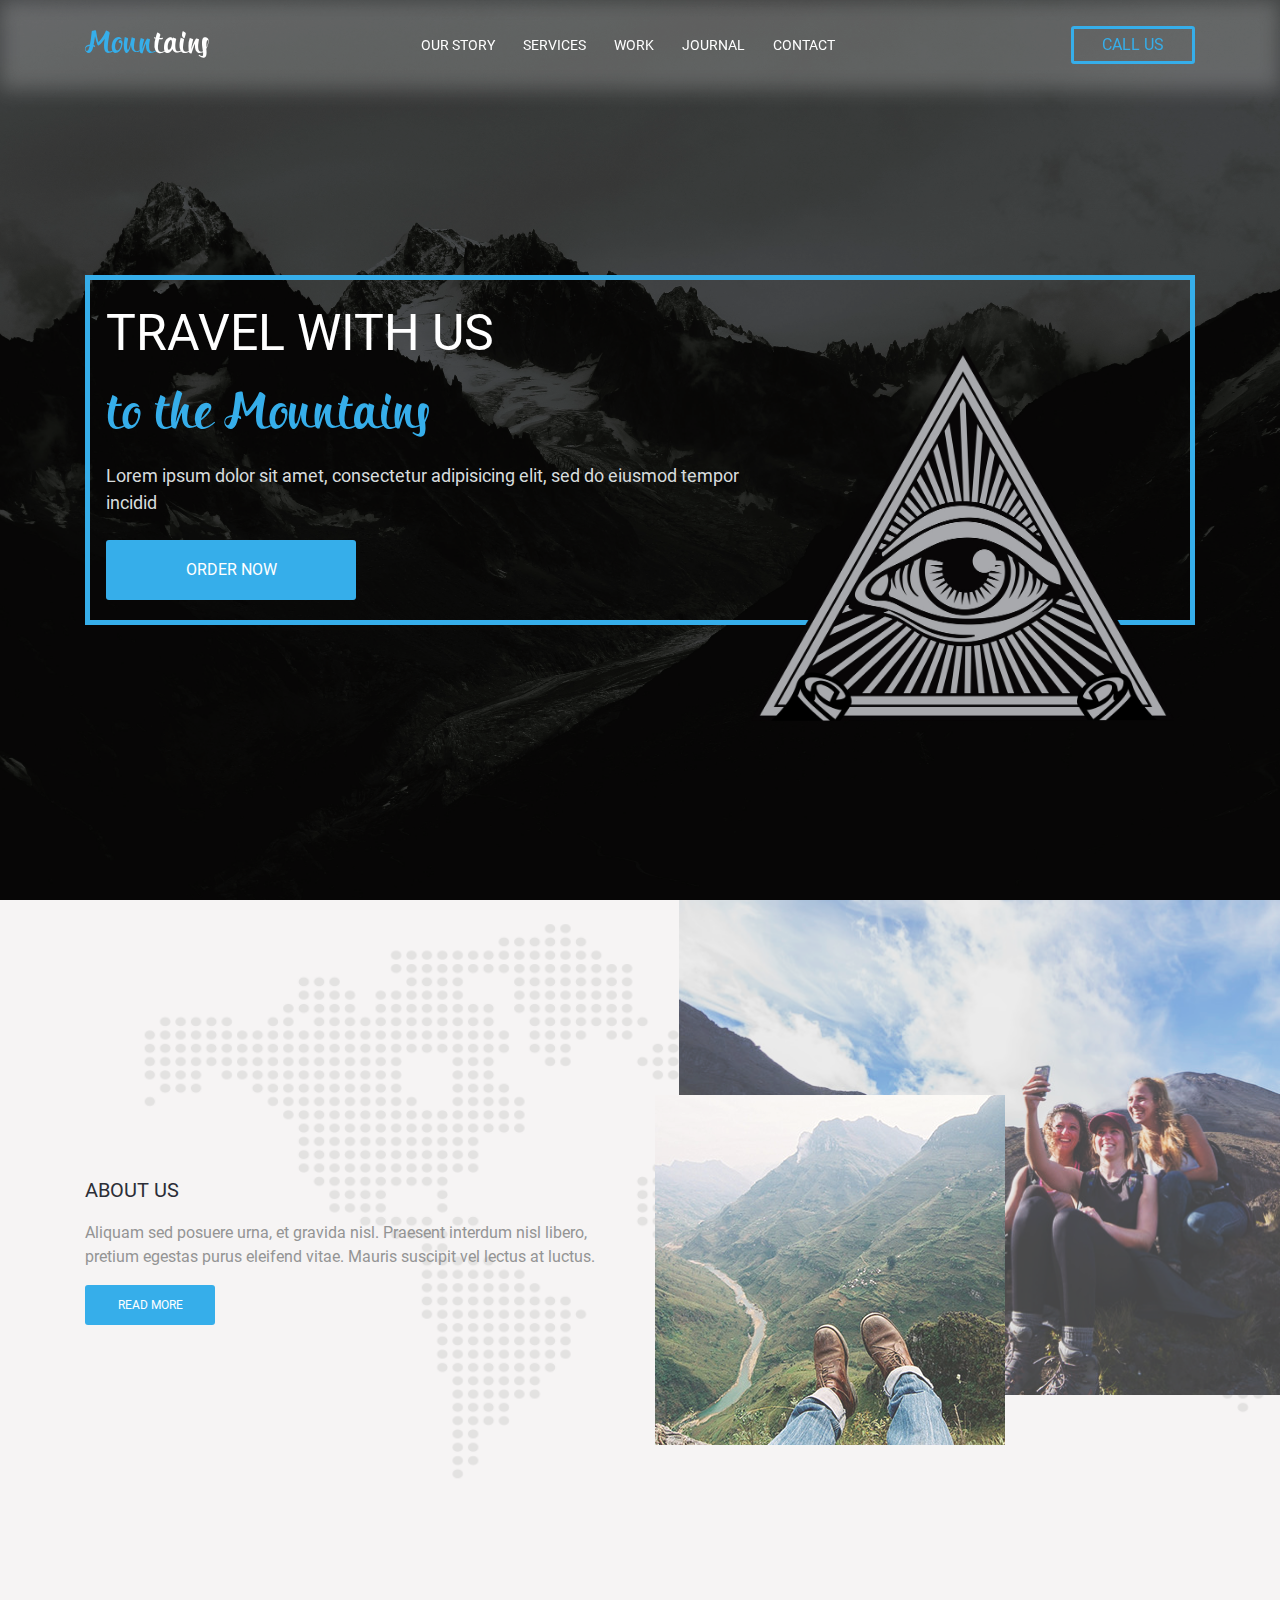
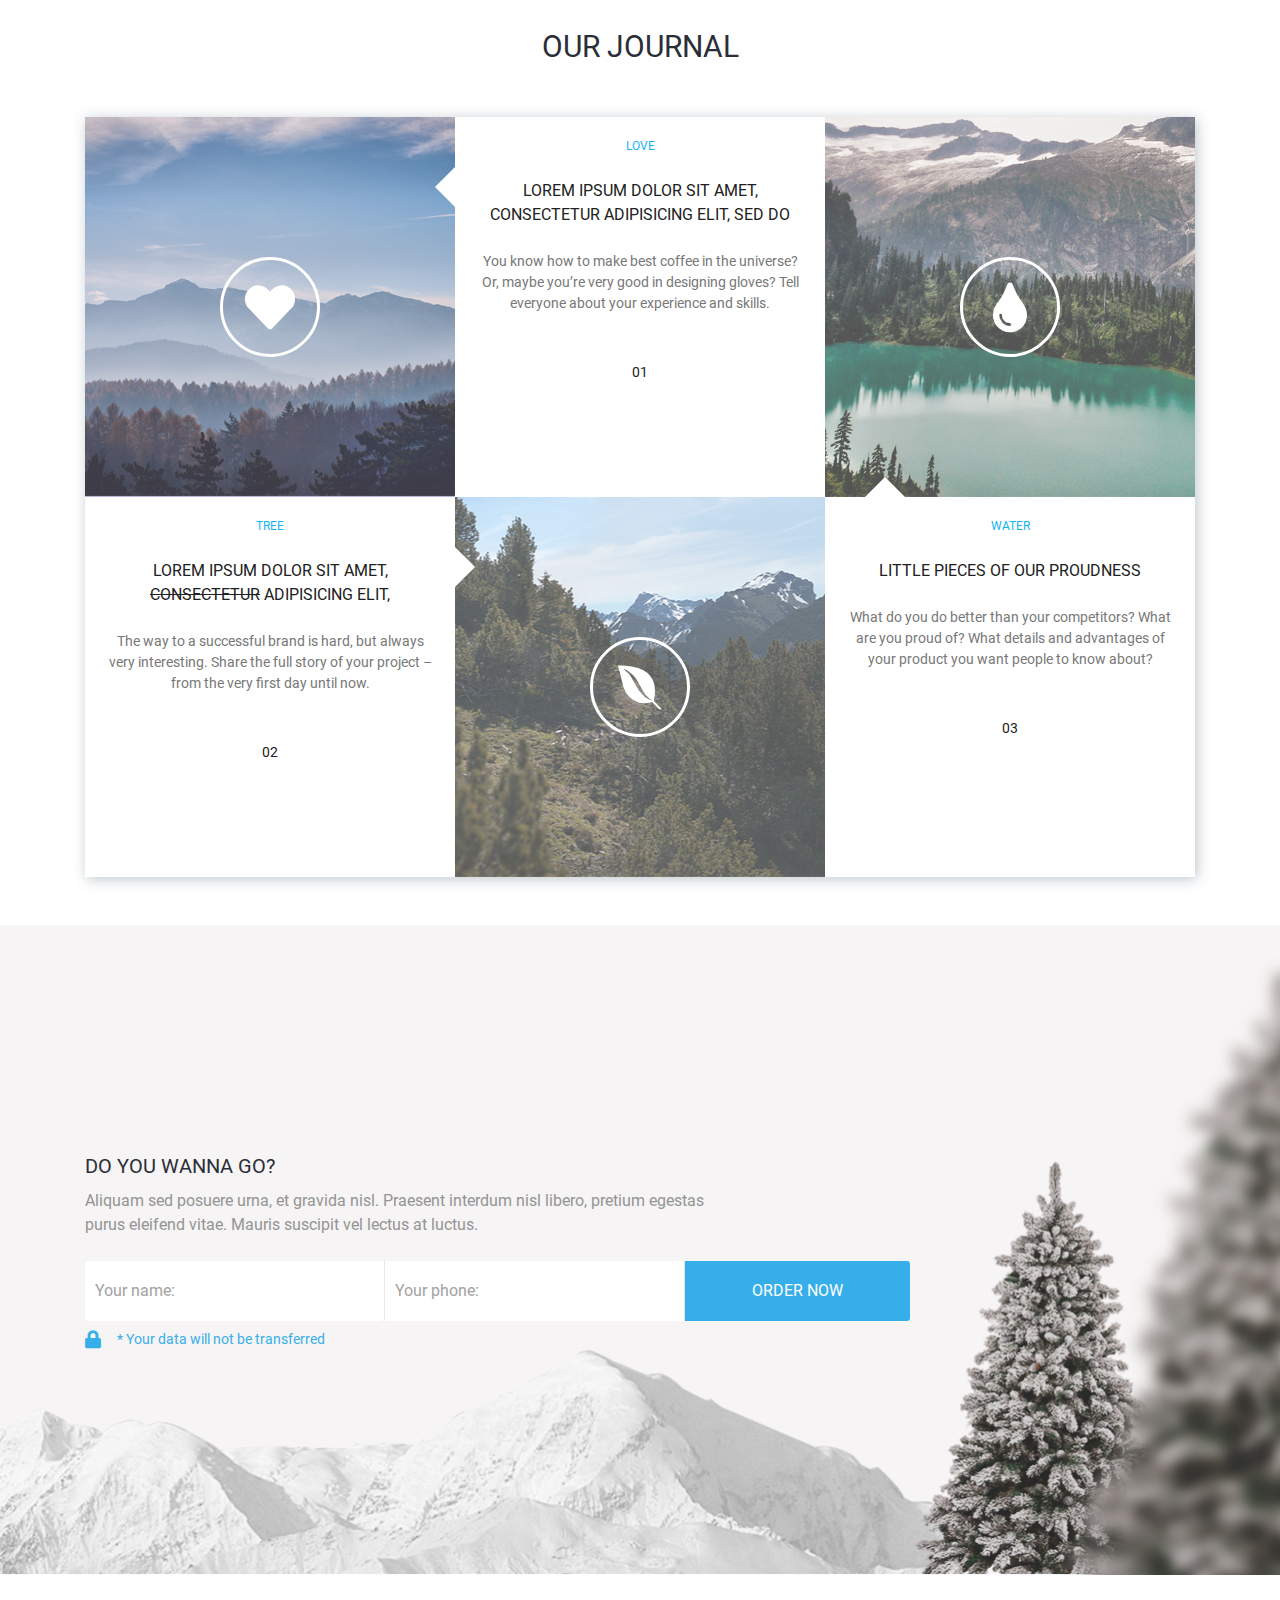
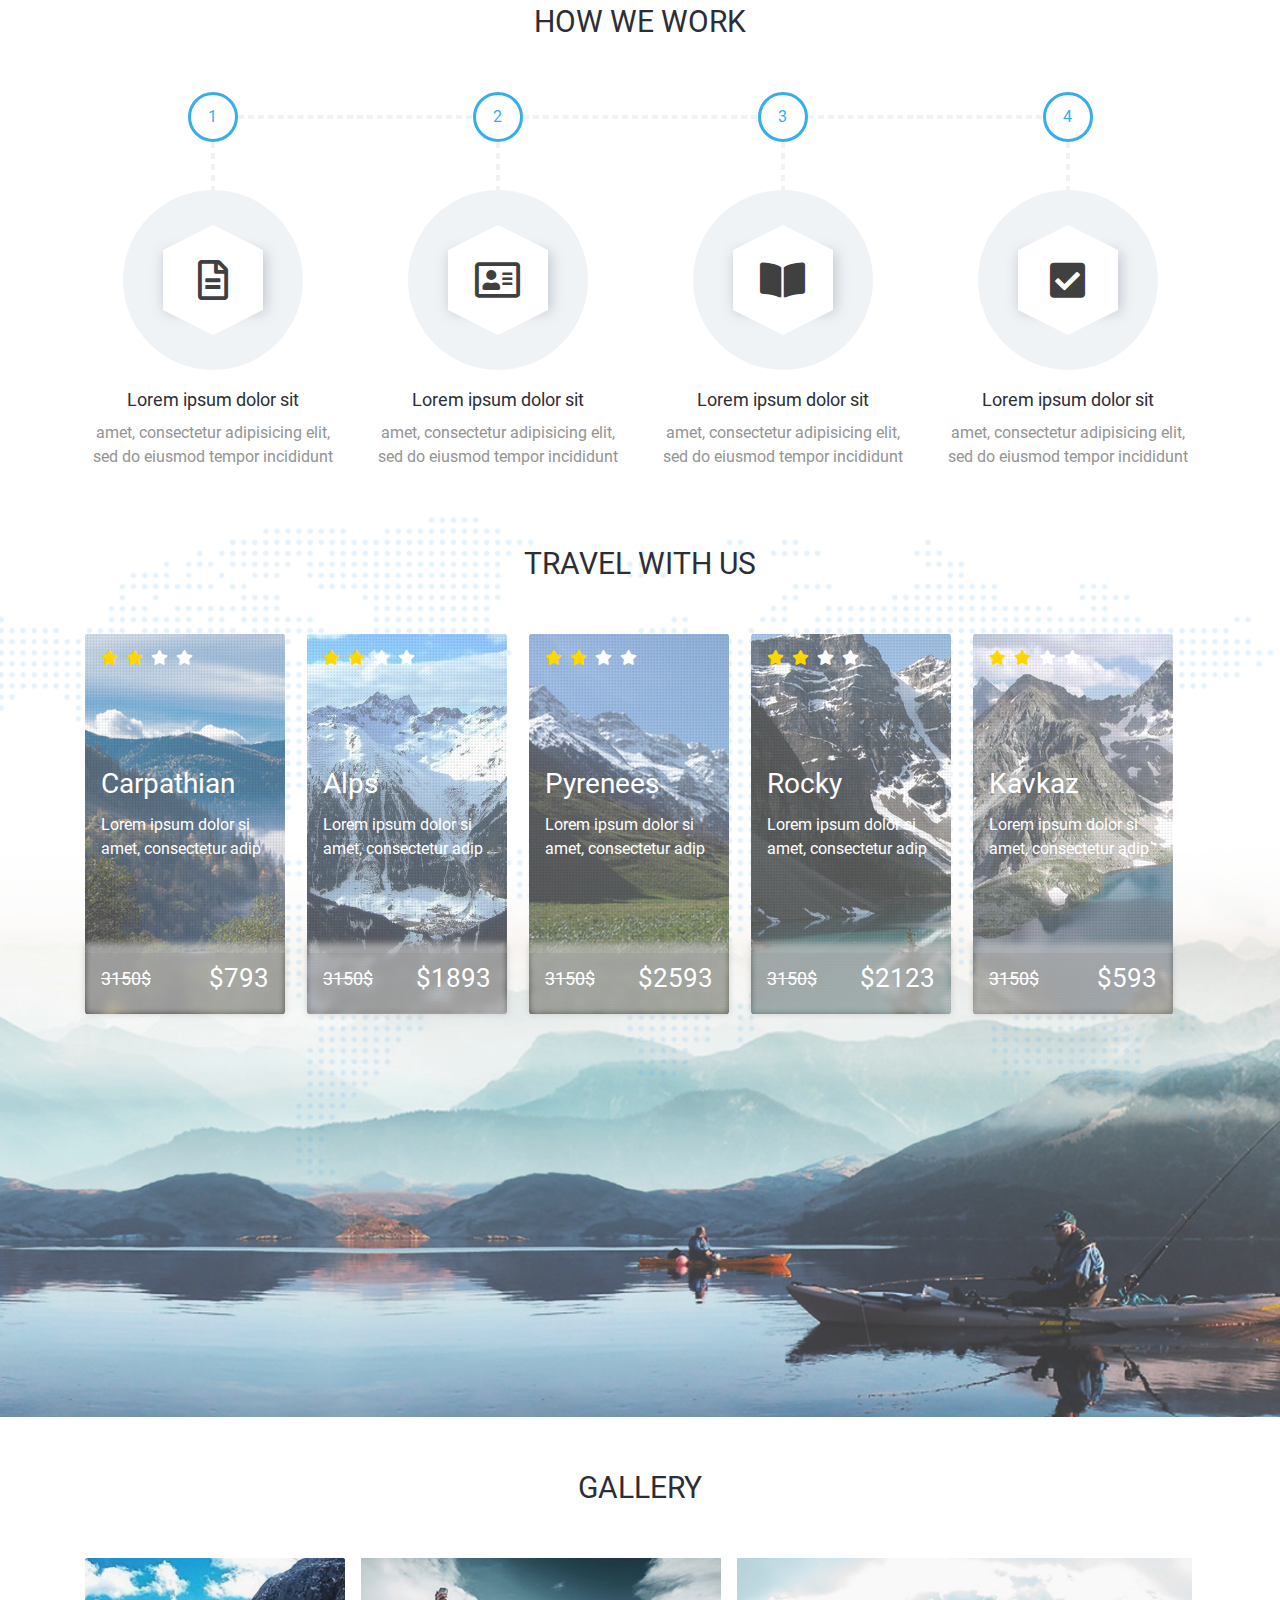
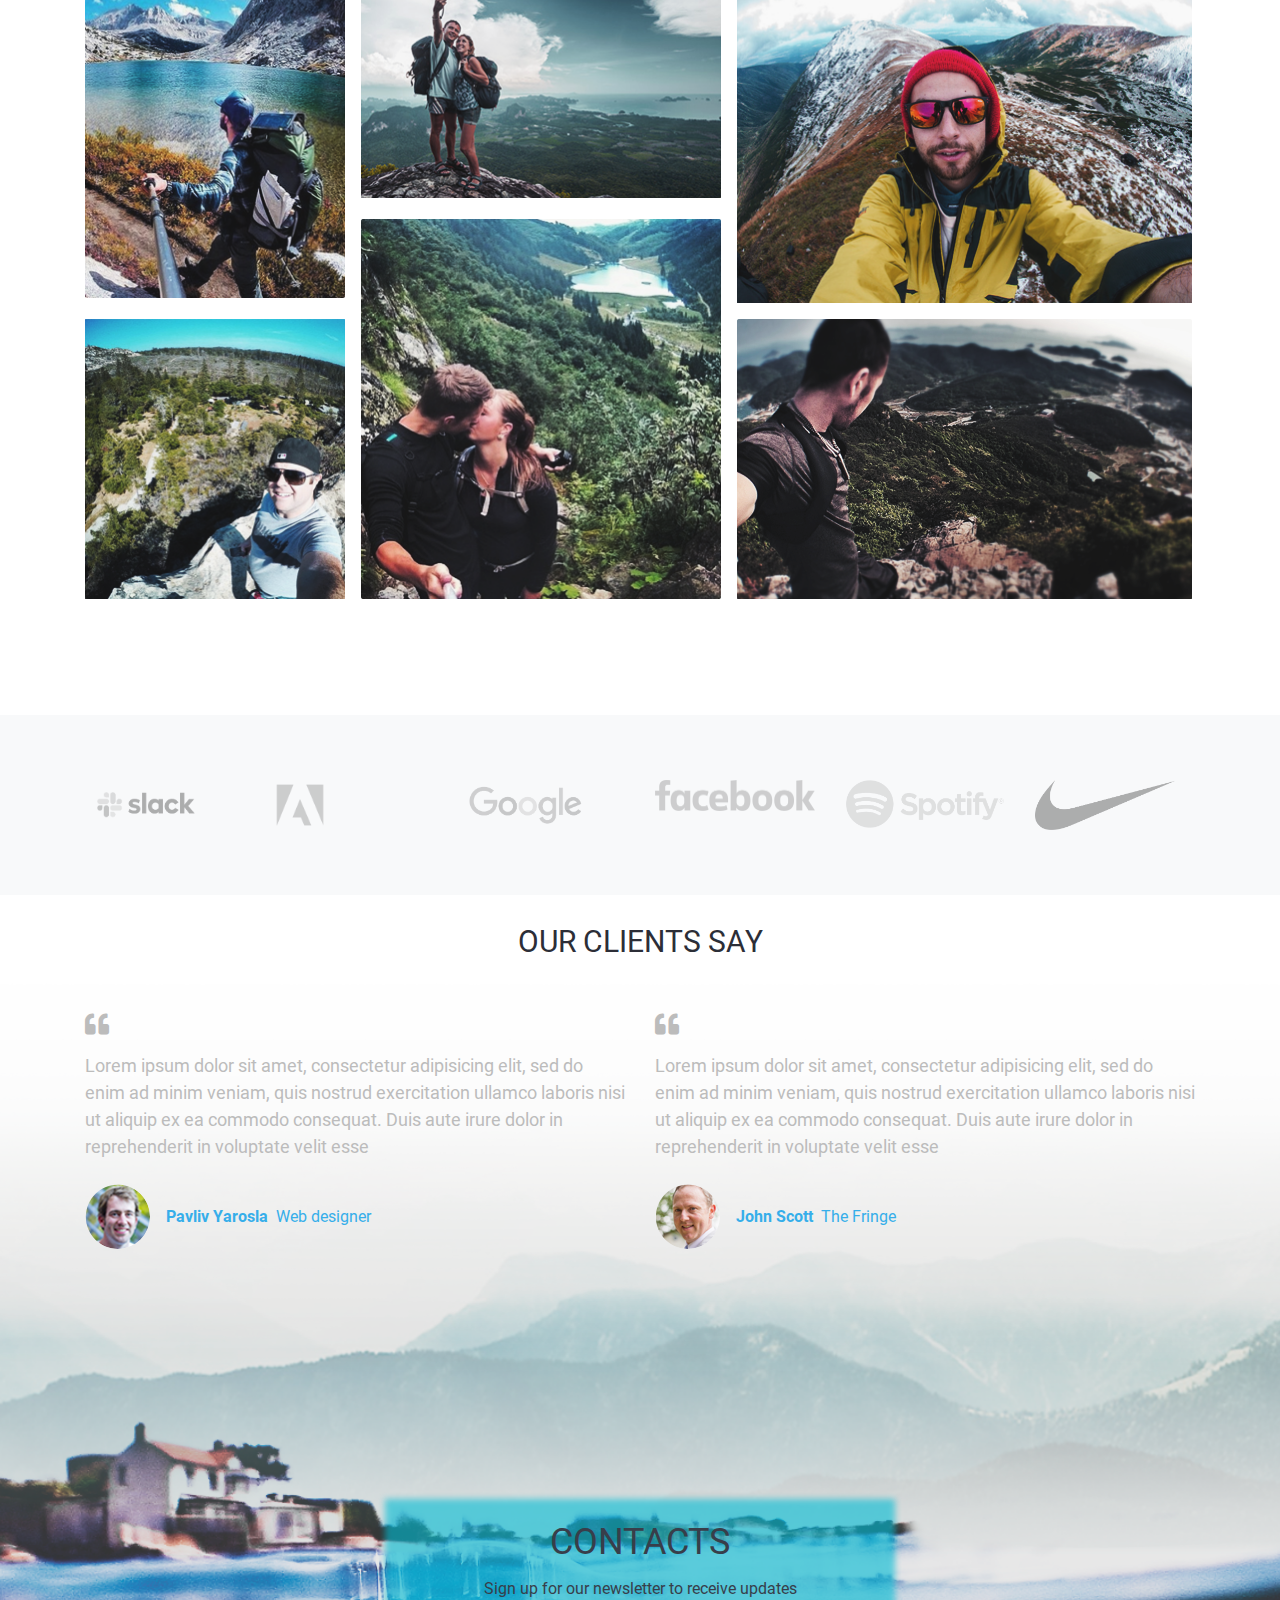
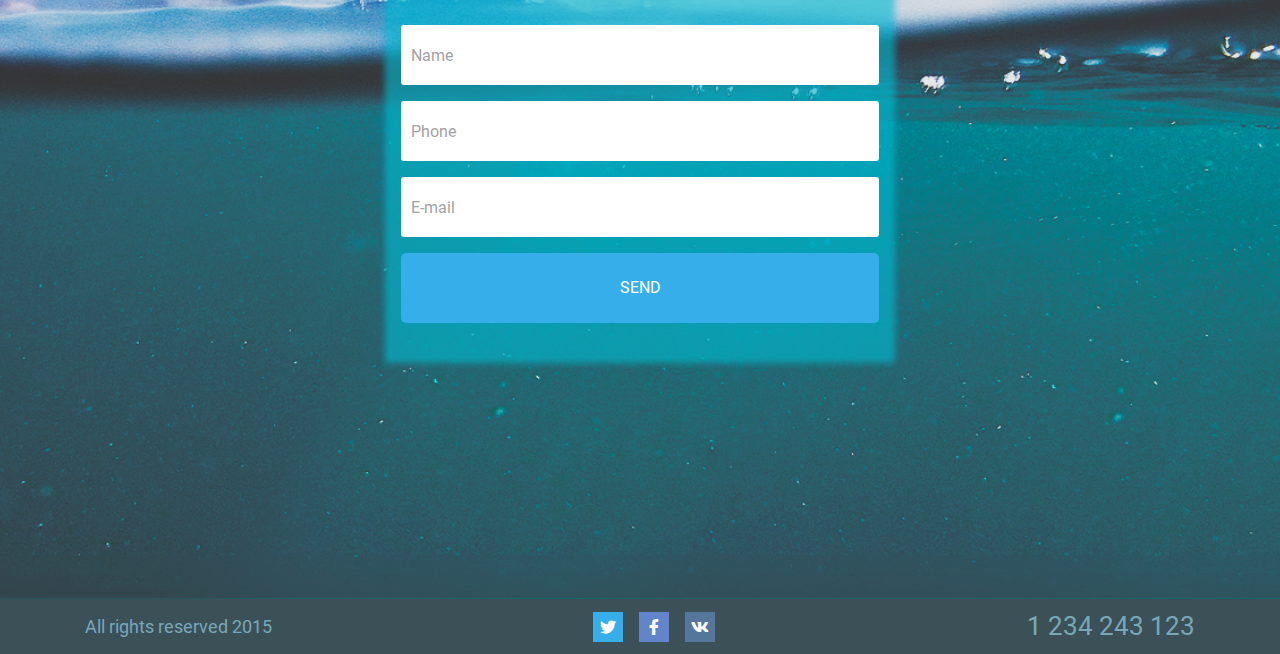
<file: app/index.html>
<!DOCTYPE html>
<html lang="en-us">
<head>
	<meta charset="utf-8">
	<!-- <base href="/"> -->

	<title>Home</title>
	<meta name="description" content="">

	<meta http-equiv="X-UA-Compatible" content="IE=edge">
	<meta name="viewport" content="width=device-width, initial-scale=1, maximum-scale=5">

	<!-- Template Basic Images Start -->
	<meta property="og:image" content="path/to/image.jpg">
	<link rel="icon" href="img/favicon/favicon.ico">
	<link rel="apple-touch-icon" sizes="180x180" href="img/favicon/apple-touch-icon-180x180.png">

	<!-- Template Basic Images End -->

	<!-- Custom Browsers Color -->
	<meta name="theme-color" content="#ffffff">

	<!-- Libs -->
	<link rel="stylesheet" href="libs/fontawesome/css/all.min.css">
	<link rel="stylesheet" href="libs/owlcarousel/owl.carousel.min.css">
	<link rel="stylesheet" href="libs/slider-pro/css/slider-pro.min.css">
	<!-- Style -->
	<link rel="stylesheet" href="css/index.min.css">
</head>
<body>
				<header class="header d-flex align-items-center">
				<div class="container">
					<div class="header-content d-flex justify-content-between align-items-center">
						<div class="header-logo-content">
							<a class="header-logo" href="#">Moun<span>tains</span></a>
						</div>
						<div class="header-menu">
							<a class="header-item mr-4" href="#our-story">our story</a>
							<a class="header-item mr-4" href="#services">services</a>
							<a class="header-item mr-4" href="#work">work</a>
							<a class="header-item mr-4" href="#journal">journal</a>
							<a class="header-item mr-4" href="#contact">contact</a>
							<!-- <a class="header-item mr-4" href="#work">work</a> -->
							<!-- <a class="header-item mr-4" href="#journal">journal</a> -->
						</div>
						<div class="header-call p-1">
							<a class="ml-4 mr-4" href="tel:1-800-777-7889">call us</a>
						</div>
						<div class="burger">
							<span></span>
							<span></span>
							<span></span>
							<span></span>
						</div>
					</div>
				</div>
			</header>


	<main class="main">
					<!-- main section -->
			<div class="home img_cover d-flex align-items-center" style="background-image: url(img/mathias.jpg);">
				<div class="container">
					<div class="home-content d-flex p-3">
						<div class="">
							<h1 class="home-title">TRAVEL WITH US</h1>
							<h2 class="home-title title">to the Mountains</h2>
							<div class="home-text mb-4">Lorem ipsum dolor sit amet, consectetur adipisicing elit, sed do eiusmod tempor incidid</div>
							<div class="home-btn d-flex align-items-center justify-content-center">
								<a class="" href="#">ORDER NOW</a>
							</div>
						</div>
						<div class="home-img">
							<img src="img/oko.png" alt="img">
						</div>
						<!-- <div class="test"></div>
						<div class="container4 zigzag"></div>
						 -->

					</div>
				</div>
			</div>
			<!-- ABOUT US -->
			<div id="our-story" class="about img_cover d-flex align-items-center mb-4" style="background-image: url(img/about.png);">
				<div class="container">
					<div class="row  align-items-center">
						<div class="col-md-6">
							<h2 class="about-title mt-4 mt-md-0 mb-3">ABOUT US</h2>
							<div class="about-text mb-3">Aliquam sed posuere urna, et gravida nisl. Praesent
								interdum nisl libero, pretium egestas purus eleifend
								vitae. Mauris suscipit vel lectus at luctus.
							</div>
							<div class="about-btn d-flex align-items-center justify-content-center mb-3 mb-md-0">
								<a href="#">read more</a>
							</div>
						</div>
						<div class="col-md-6">
							<div class="about-img ml-0 ml-md-4">
								<img src="img/about_i.png" alt="img">
							</div>
							<div class="about-img-bottom">
								<img src="img/about_t.png" alt="img">
							</div>
						</div>
					</div>
				</div>
			</div>
			<!-- our journal -->
			<div id="journal" class="journal mb-5">
				<div class="container">
					<h2 class="journal-title mb-5">our journal</h2>
					<div class="journal-content d-flex flex-wrap">
						<div class="journal-block d-flex align-items-center justify-content-center img_cover" style="background-image: url(img/journal_like.png);">
							<div class="journal-like d-flex justify-content-center align-items-center">
								<i class="journal-heart fas fa-heart"></i>
							</div>
						</div>
						<div class="journal-block journal-love">
							<div class="journal-block-title mb-4">LOVE</div>
							<h2 class="journal-block-item mb-4">Lorem ipsum dolor sit amet, consectetur adipisicing elit, sed do</h2>
							<div class="journal-block-text mb-5">You know how to make best coffee in the universe? Or, maybe you’re very good in designing gloves? Tell everyone about your experience and skills.</div>
							<div class="journal-block-number">01</div>
						</div>
						<div class="journal-block d-flex align-items-center justify-content-center img_cover" style="background-image: url(img/ozer.png);">
							<div class="journal-like d-flex justify-content-center align-items-center">
								<i class="journal-heart fas fa-tint"></i>
							</div>
						</div>
						<div class="journal-block journal-tree">
							<div class="journal-block-title mb-4">tree</div>
							<h2 class="journal-block-item mb-4">Lorem ipsum dolor sit amet, <s>consectetur</s>  adipisicing elit,</h2>
							<div class="journal-block-text mb-5">The way to a successful brand is hard, but always very interesting. Share the full story of your project – from the very first day until now.</div>
							<div class="journal-block-number">02</div>
						</div>
						<div class="journal-block d-flex align-items-center justify-content-center img_cover" style="background-image: url(img/gora.png);">
							<div class="journal-like d-flex justify-content-center align-items-center">
								<i class="journal-heart fab fa-envira"></i>
							</div>
						</div>
						<div class="journal-block journal-water">
							<div class="journal-block-title mb-4">WATER</div>
							<h2 class="journal-block-item mb-4">LITTLE PIECES OF OUR PROUDNESS</h2>
							<div class="journal-block-text mb-5">What do you do better than your competitors? What are you proud of? What details and advantages of your product you want people to know about?</div>
							<div class="journal-block-number">03</div>
						</div>
					</div>
				</div>
			</div>
			<!-- inquiry -->
			<div id="services" class="inquiry d-flex align-items-center img_cover mb-4" style="background-image: url(img/wind.png);">
				<div class="container">
					<h2 class="inquiry-title">DO YOU WANNA GO?</h2>
					<div class="inquiry-text mb-4">Aliquam sed posuere urna, et gravida nisl. Praesent
						interdum nisl libero, pretium egestas purus eleifend vitae. Mauris suscipit vel lectus at luctus.
					</div>
					<form class="inquiry-form d-flex mb-2" action="#">
						<input class="inquiry-input"
						type="text"
						name="your_name:"
						placeholder="Your name:"
						required
						/>
						<input class="inquiry-input inquiry-input-phone"
						type="text"
						name="your_phone:"
						placeholder="Your phone:"
						required
						/>
						<button class="inquiry-btn ml-auto ml-md-0 mr-auto mr-md-0 mb-2 mb-md-0" type="submit">ORDER NOW</button>
					</form>
					<div class="d-flex align-items-center justify-content-center justify-content-md-start">
						<i class="inquiry-lock mr-3 fas fa-lock"></i>
						<div class="inquiry-word">* Your data will not be transferred</div>
					</div>
				</div>
			</div>
			<!-- WORK -->
			<div id="work" class="work mb-5">
				<div class="container">
					<h2 class="work-title mb-5">HOW WE WORK</h2>
					<div class="row">
						<div class="col-md-3 col-6 mb-md-0 mb-4">
							<div class=" d-flex justify-content-center">
								<div class="work-block d-flex align-items-center justify-content-center">
									<div>1</div>
								</div>
							</div>
							<div class=" d-flex justify-content-center mt-5 mb-3">
								<div class="work-file d-flex justify-content-center align-items-center">
									<div class="work-file-content d-flex align-items-center justify-content-center">
										<i class="far fa-file-alt"></i>
									</div>
								</div>
							</div>
							<div class=" d-flex flex-column align-items-center justify-content-center">
								<h2 class="work-item">Lorem ipsum dolor sit</h2>
								<div class="work-text">amet, consectetur adipisicing elit, sed do eiusmod tempor incididunt</div>
							</div>
						</div>
						<div class="col-md-3 col-6 mb-md-0 mb-4">
							<div class=" d-flex justify-content-center">
								<div class="work-block d-flex align-items-center justify-content-center">
									<div>2</div>
								</div>
							</div>
							<div class=" d-flex justify-content-center mt-5 mb-3">
								<div class="work-file d-flex justify-content-center align-items-center">
									<div class="work-file-content d-flex align-items-center justify-content-center">
										<i class="far fa-address-card"></i>
									</div>
								</div>
							</div>
							<div class=" d-flex flex-column align-items-center justify-content-center">
								<h2 class="work-item">Lorem ipsum dolor sit</h2>
								<div class="work-text">amet, consectetur adipisicing elit, sed do eiusmod tempor incididunt</div>
							</div>
						</div>
						<div class="col-md-3 col-6 mb-md-0 mb-4">
							<div class=" d-flex justify-content-center">
								<div class="work-block d-flex align-items-center justify-content-center">
									<div>3</div>
								</div>
							</div>
							<div class=" d-flex justify-content-center mt-5 mb-3">
								<div class="work-file d-flex justify-content-center align-items-center">
									<div class="work-file-content d-flex align-items-center justify-content-center">
										<i class="fas fa-book-open"></i>
									</div>
								</div>
							</div>
							<div class=" d-flex flex-column align-items-center justify-content-center">
								<h2 class="work-item">Lorem ipsum dolor sit</h2>
								<div class="work-text">amet, consectetur adipisicing elit, sed do eiusmod tempor incididunt</div>
							</div>
						</div>
						<div class="col-md-3 col-6 mb-md-0 mb-4">
							<div class=" d-flex justify-content-center">
								<div class="work-four d-flex align-items-center justify-content-center">
									<div>4</div>
								</div>
							</div>
							<div class=" d-flex justify-content-center mt-5 mb-3">
								<div class="work-file d-flex justify-content-center align-items-center">
									<div class="work-file-content d-flex align-items-center justify-content-center">
										<i class="fas fa-check-square"></i>
									</div>
								</div>
							</div>
							<div class=" d-flex flex-column align-items-center justify-content-center">
								<h2 class="work-item">Lorem ipsum dolor sit</h2>
								<div class="work-text">amet, consectetur adipisicing elit, sed do eiusmod tempor incididunt</div>
							</div>
						</div>
					</div>
				</div>
			</div>
			<!-- TRAVEL -->
			<div class="travel img_cover mb-5" style="background-image: url(img/travxz.png);">
				<div class="container">
					<h2 class="travel-title mb-5 pt-4">TRAVEL WITH US</h2>
					<div class="travel-block-content d-flex flex-wrap flex-lg-nowrap justify-content-center">
						<div class="travel-block mr-3">
							<div class="travel-content d-flex flex-column justify-content-between img_cover" style="background-image: url(img/carpat.png);">
								<div class="p-3 d-flex">
									<i class="star star-active fas mr-2 fa-star"></i>
									<i class="star star-active fas mr-2 fa-star"></i>
									<i class="star fas mr-2 fa-star"></i>
									<i class="star fas mr-2 fa-star"></i>
								</div>
								<div class="p-3">
									<h2 class="travel-item">Carpathian</h2>
									<div class="travel-text">Lorem ipsum dolor si amet, consectetur adip</div>
								</div>
								<div class="travel-price-content p-3">
									<div class="travel-block-price d-flex justify-content-between align-items-center">
										<s class="travel-old">3150$</s>
										<div class="travel-price">$793</div>
									</div>
								</div>
							</div>
						</div>
						<div class="travel-block mr-3">
							<div class="travel-content d-flex flex-column justify-content-between img_cover" style="background-image: url(img/alpi.png);">
								<div class="p-3 d-flex">
									<i class="star star-active fas mr-2 fa-star"></i>
									<i class="star star-active fas mr-2 fa-star"></i>
									<i class="star fas mr-2 fa-star"></i>
									<i class="star fas mr-2 fa-star"></i>
								</div>
								<div class="p-3">
									<h2 class="travel-item">Alps</h2>
									<div class="travel-text">Lorem ipsum dolor si amet, consectetur adip</div>
								</div>
								<div class="travel-price-content p-3">
									<div class="travel-block-price d-flex justify-content-between align-items-center">
										<s class="travel-old">3150$</s>
										<div class="travel-price">$1893</div>
									</div>
								</div>
							</div>
						</div>
						<div class="travel-block mr-3">
							<div class="travel-content d-flex flex-column justify-content-between img_cover" style="background-image: url(img/pyrenees.png);">
								<div class="p-3 d-flex">
									<i class="star star-active fas mr-2 fa-star"></i>
									<i class="star star-active fas mr-2 fa-star"></i>
									<i class="star fas mr-2 fa-star"></i>
									<i class="star fas mr-2 fa-star"></i>
								</div>
								<div class="p-3">
									<h2 class="travel-item">Pyrenees</h2>
									<div class="travel-text">Lorem ipsum dolor si amet, consectetur adip</div>
								</div>
								<div class="travel-price-content p-3">
									<div class="travel-block-price d-flex justify-content-between align-items-center">
										<s class="travel-old">3150$</s>
										<div class="travel-price">$2593</div>
									</div>
								</div>
							</div>
						</div>
						<div class="travel-block mr-3">
							<div class="travel-content d-flex flex-column justify-content-between img_cover" style="background-image: url(img/rocky.png);">
								<div class="p-3 d-flex">
									<i class="star star-active fas mr-2 fa-star"></i>
									<i class="star star-active fas mr-2 fa-star"></i>
									<i class="star fas mr-2 fa-star"></i>
									<i class="star fas mr-2 fa-star"></i>
								</div>
								<div class="p-3">
									<h2 class="travel-item">Rocky</h2>
									<div class="travel-text">Lorem ipsum dolor si amet, consectetur adip</div>
								</div>
								<div class="travel-price-content p-3">
									<div class="travel-block-price d-flex justify-content-between align-items-center">
										<s class="travel-old">3150$</s>
										<div class="travel-price">$2123</div>
									</div>
								</div>
							</div>
						</div>
						<div class="travel-block mr-3">
							<div class="travel-content d-flex flex-column justify-content-between img_cover" style="background-image: url(img/kavkaz.png);">
								<div class="p-3 d-flex">
									<i class="star star-active fas mr-2 fa-star"></i>
									<i class="star star-active fas mr-2 fa-star"></i>
									<i class="star fas mr-2 fa-star"></i>
									<i class="star fas mr-2 fa-star"></i>
								</div>
								<div class="p-3">
									<h2 class="travel-item">Kavkaz</h2>
									<div class="travel-text">Lorem ipsum dolor si amet, consectetur adip</div>
								</div>
								<div class="travel-price-content p-3">
									<div class="travel-block-price d-flex justify-content-between align-items-center">
										<s class="travel-old">3150$</s>
										<div class="travel-price">$593</div>
									</div>
								</div>
							</div>
						</div>
					</div>
				</div>
			</div>
			<!-- Gallery -->
			<div class="gallery">
				<div class="container">
					<h2 class="gallery-title mb-5">Gallery</h2>
					<div class=" d-inline d-md-flex">
						<div class="gallery-img mr-3 mb-3">
							<img src="img/block1.png" alt="img">
						</div>
						<div class="gallery-img-center mr-3 mb-3">
							<img src="img/block2.png" alt="img">
						</div>
						<div class="gallery-img-left mb-3">
							<img src="img/block3.png" alt="img">
						</div>
					</div>
					<div class=" d-inline d-md-flex">
						<div class="gallery-img-bottom mr-3 mb-3">
							<img src="img/imb_bottom.png" alt="img">
						</div>
						<div class="gallery-img-bottom-center mr-3 mb-3">
							<img src="img/imb_bottom_centure.png" alt="img">
						</div>
						<div class="gallery-img-bottom-right mb-3">
							<img src="img/img_bottom_right.png" alt="img">
						</div>
					</div>
				</div>
			</div>
			<!-- BREANDS -->
			<div class="breand d-flex align-items-center mb-4">
				<div class="container">
					<div class="row">
						<div class="col-md-2 col-6 mb-3 mb-md-0">
							<div class="breand-img">
								<img src="img/slack.png" alt="img">
							</div>
						</div>
						<div class="col-md-2 col-6 mb-3 mb-md-0">
							<div class="breand-img">
								<img src="img/addof.png" alt="img">
							</div>
						</div>
						<div class="col-md-2 col-6 mb-3 mb-md-0">
							<div class="breand-img">
								<img src="img/google.png" alt="img">
							</div>
						</div>
						<div class="col-md-2 col-6 mb-3 mb-md-0">
							<div class="breand-img">
								<img src="img/facebook.png" alt="img">
							</div>
						</div>
						<div class="col-md-2 col-6 mb-3 mb-md-0">
							<div class="breand-img">
								<img src="img/spotify.png" alt="img">
							</div>
						</div>
						<div class="col-md-2 col-6 mb-3 mb-md-0">
							<div class="breand-img">
								<img src="img/nike.png" alt="img">
							</div>
						</div>
					</div>
				</div>
			</div>
			<!-- Clients -->
			<div class="client img_cover pb-5 pb-md-0" style="background-image: url(img/clint_bg.png);">
				<div class="container">
					<h2 class="client-title mb-5">our Clients say</h2>
					<div class="row">
						<div class="col-12 col-md-6">
							<div class="client-chat mb-3 mb-md-0">
								<i class="client-quote fas fa-quote-left mb-3"></i>
								<div class="client-text mb-4">Lorem ipsum dolor sit amet, consectetur adipisicing elit, sed do  enim ad minim veniam, quis nostrud exercitation ullamco laboris nisi ut aliquip ex ea commodo consequat. Duis aute irure dolor in reprehenderit in voluptate velit esse </div>
								<div class="d-flex align-items-center">
									<div class="client-img">
										<img src="img/tor.png" alt="img">
									</div>
									<b class="client-name ml-3">Pavliv Yarosla</b>
									<div class="client-position ml-2">Web designer</div>
								</div>
							</div>
						</div>
						<div class="col-12 col-md-6">
							<div class="client-chat mb-5 mb-md-0">
								<i class="client-quote fas fa-quote-left mb-3"></i>
								<div class="client-text mb-4">Lorem ipsum dolor sit amet, consectetur adipisicing elit, sed do enim ad minim veniam, quis nostrud exercitation ullamco laboris nisi ut aliquip ex ea commodo consequat. Duis aute irure dolor in reprehenderit in voluptate velit esse</div>
								<div class="d-flex align-items-center">
									<div class="client-img">
										<img src="img/john.png" alt="img">
									</div>
									<b class="client-name ml-3">John Scott </b>
									<div class="client-position ml-2">The Fringe</div>
								</div>
							</div>
						</div>
					</div>
					<form id="contact" class="client-form d-flex flex-column align-items-center p-3 ml-auto mr-auto" action="#">
						<div class="client-form-content">
							<h2 class="client-form-title">CONTACTS</h2>
							<div class="client-form-text mb-4">Sign up for our newsletter to receive updates</div>
							<input class="client-input mb-3"
							type="text"
							name="name"
							placeholder="Name"
							required
							/>
							<input class="client-input mb-3"
							type="text"
							name="phone"
							placeholder="Phone"
							required
							/>
							<input class="client-input mb-3"
							type="text"
							name="e-mail"
							placeholder="E-mail"
							required
							/>
							<button class="client-btn mb-4" type="submit">SEND</button>
						</div>
					</form>
				</div>
			</div>
	</main>
	            <footer class="footer d-flex align-items-center">
                <div class="container">
                    <div class="d-flex justify-content-between align-items-center flex-column flex-md-row pt-2 pb-2">
                        <div class="footer-copyrights mb-2 mb-md-0">All rights reserved 2015</div>
                        <div class="d-flex mb-2 mb-md-0">
                            <a class=" ml-3" href="#"><i class="footer-soc d-flex justify-content-center align-items-center fab fa-twitter"></i></a>
                            <a class=" ml-3" href="#"><i class="footer-soc d-flex justify-content-center align-items-center facebook fab fa-facebook-f"></i></a>
                            <a class=" ml-3 mr-2" href="#"><i class="footer-soc d-flex justify-content-center align-items-center vk fab fa-vk"></i></a>
                        </div>
                        <a class="footer-text mb-2 mb-md-0" href="tel:1234243123">1 234 243 123</a>
                    </div>
                </div>
            </footer>
	<script src="libs/jquery/jquery.min.js"></script>
	<script src="libs/bootstrap/js/popper.js"></script>
	<script src="libs/bootstrap/js/bootstrap.min.js"></script>
	<script src="libs/owlcarousel/owl.carousel.min.js"></script>
	<script src ="libs/slider-pro/js/jquery.sliderPro.min.js"></script>
	<script src="js/jquery.countdown.js"></script>
	<script src="js/main.js"></script>

</body>
</html>
</file>
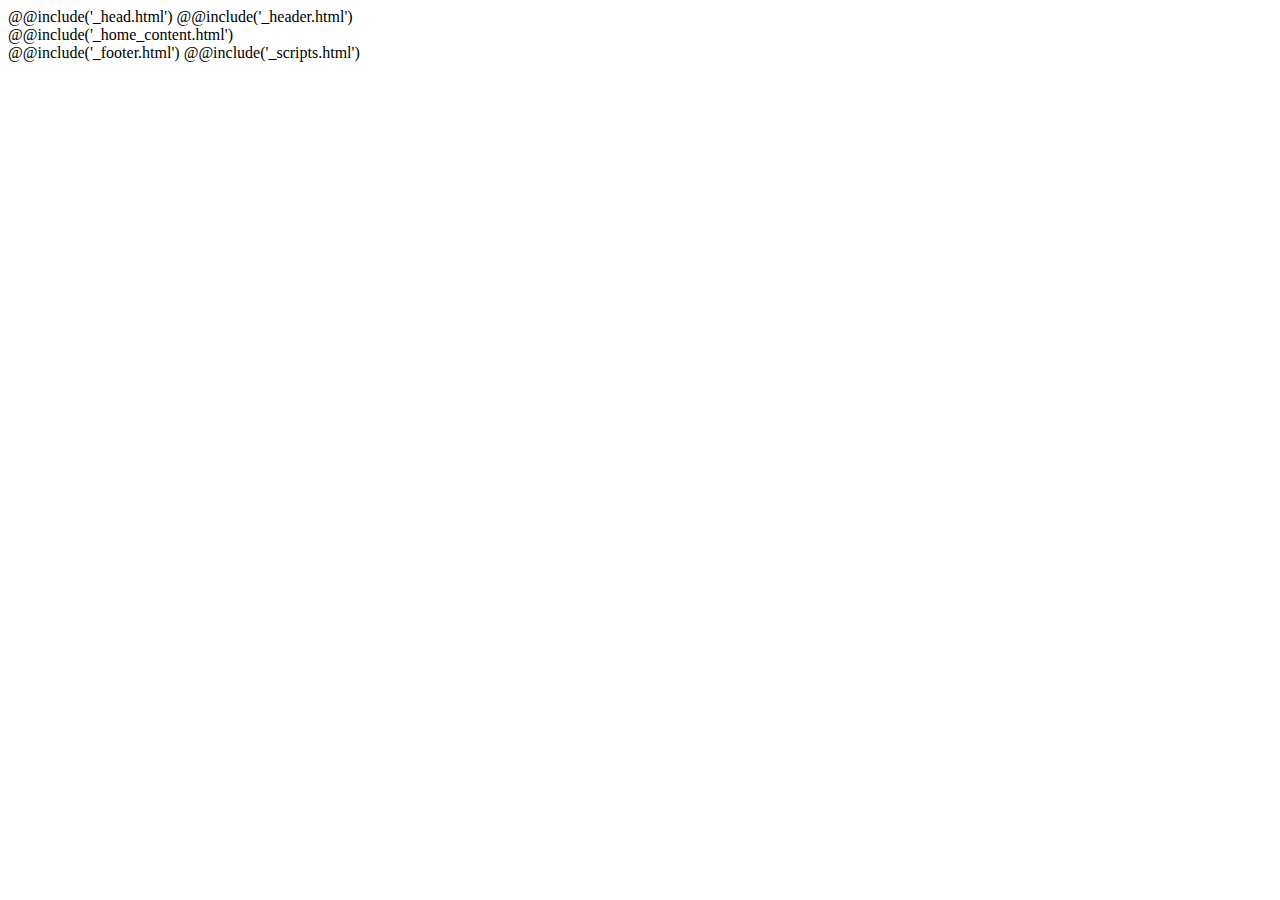
<file: app/__index.html>
<!DOCTYPE html>
<html lang="en-us">
@@include('_head.html')
<body>
	@@include('_header.html')
	<main class="main">
		@@include('_home_content.html')
	</main>
	@@include('_footer.html')
	@@include('_scripts.html')
</body>
</html>
</file>
<file: app/libs/slider-pro/css/slider-pro.min.css>
/*!
*  - v1.5.0
* Homepage: http://bqworks.com/slider-pro/
* Author: bqworks
* Author URL: http://bqworks.com/
*/.slider-pro{position:relative;margin:0 auto;-moz-box-sizing:content-box;box-sizing:content-box}.sp-slides-container{position:relative}.sp-mask{position:relative;overflow:hidden}.sp-slides{position:relative;-webkit-backface-visibility:hidden;-webkit-perspective:1000}.sp-slide{position:absolute}.sp-image-container{overflow:hidden}.sp-image{position:relative;display:block;border:none}.sp-no-js{overflow:hidden;max-width:100%}.sp-thumbnails-container{position:relative;overflow:hidden;direction:ltr}.sp-bottom-thumbnails,.sp-top-thumbnails{left:0;margin:0 auto}.sp-top-thumbnails{position:absolute;top:0;margin-bottom:4px}.sp-bottom-thumbnails{margin-top:4px}.sp-left-thumbnails,.sp-right-thumbnails{position:absolute;top:0}.sp-right-thumbnails{right:0;margin-left:4px}.sp-left-thumbnails{left:0;margin-right:4px}.sp-thumbnails{position:relative}.sp-thumbnail{border:none}.sp-thumbnail-container{position:relative;display:block;overflow:hidden;float:left;-moz-box-sizing:border-box;box-sizing:border-box}.sp-rtl .sp-thumbnail-container{float:right}.sp-bottom-thumbnails .sp-thumbnail-container,.sp-top-thumbnails .sp-thumbnail-container{margin-left:2px;margin-right:2px}.sp-bottom-thumbnails .sp-thumbnail-container:first-child,.sp-top-thumbnails .sp-thumbnail-container:first-child{margin-left:0}.sp-bottom-thumbnails .sp-thumbnail-container:last-child,.sp-top-thumbnails .sp-thumbnail-container:last-child{margin-right:0}.sp-left-thumbnails .sp-thumbnail-container,.sp-right-thumbnails .sp-thumbnail-container{margin-top:2px;margin-bottom:2px}.sp-left-thumbnails .sp-thumbnail-container:first-child,.sp-right-thumbnails .sp-thumbnail-container:first-child{margin-top:0}.sp-left-thumbnails .sp-thumbnail-container:last-child,.sp-right-thumbnails .sp-thumbnail-container:last-child{margin-bottom:0}.sp-right-thumbnails.sp-has-pointer{margin-left:-13px}.sp-right-thumbnails.sp-has-pointer .sp-thumbnail{position:absolute;left:18px;margin-left:0!important}.sp-right-thumbnails.sp-has-pointer .sp-selected-thumbnail:before{content:'';position:absolute;height:100%;border-left:5px solid red;left:0;top:0;margin-left:13px}.sp-right-thumbnails.sp-has-pointer .sp-selected-thumbnail:after{content:'';position:absolute;width:0;height:0;left:0;top:50%;margin-top:-8px;border-right:13px solid red;border-top:8px solid transparent;border-bottom:8px solid transparent}.sp-left-thumbnails.sp-has-pointer{margin-right:-13px}.sp-left-thumbnails.sp-has-pointer .sp-thumbnail{position:absolute;right:18px}.sp-left-thumbnails.sp-has-pointer .sp-selected-thumbnail:before{content:'';position:absolute;height:100%;border-left:5px solid red;right:0;top:0;margin-right:13px}.sp-left-thumbnails.sp-has-pointer .sp-selected-thumbnail:after{content:'';position:absolute;width:0;height:0;right:0;top:50%;margin-top:-8px;border-left:13px solid red;border-top:8px solid transparent;border-bottom:8px solid transparent}.sp-bottom-thumbnails.sp-has-pointer{margin-top:-13px}.sp-bottom-thumbnails.sp-has-pointer .sp-thumbnail{position:absolute;top:18px;margin-top:0!important}.sp-bottom-thumbnails.sp-has-pointer .sp-selected-thumbnail:before{content:'';position:absolute;width:100%;border-bottom:5px solid red;top:0;margin-top:13px}.sp-bottom-thumbnails.sp-has-pointer .sp-selected-thumbnail:after{content:'';position:absolute;width:0;height:0;left:50%;top:0;margin-left:-8px;border-bottom:13px solid red;border-left:8px solid transparent;border-right:8px solid transparent}.sp-top-thumbnails.sp-has-pointer{margin-bottom:-13px}.sp-top-thumbnails.sp-has-pointer .sp-thumbnail{position:absolute;bottom:18px}.sp-top-thumbnails.sp-has-pointer .sp-selected-thumbnail:before{content:'';position:absolute;width:100%;border-bottom:5px solid red;bottom:0;margin-bottom:13px}.sp-top-thumbnails.sp-has-pointer .sp-selected-thumbnail:after{content:'';position:absolute;width:0;height:0;left:50%;bottom:0;margin-left:-8px;border-top:13px solid red;border-left:8px solid transparent;border-right:8px solid transparent}.sp-layer{position:absolute;margin:0;box-sizing:border-box;-moz-box-sizing:border-box;-webkit-box-sizing:border-box;-webkit-font-smoothing:subpixel-antialiased;-webkit-backface-visibility:hidden}.sp-black{color:#FFF;background:#000;background:rgba(0,0,0,.7)}.sp-white{color:#000;background:#fff;background:rgba(255,255,255,.7)}.sp-rounded{border-radius:10px}.sp-padding{padding:10px}.sp-grab{cursor:url(images/openhand.cur),move}.sp-grabbing{cursor:url(images/closedhand.cur),move}.sp-selectable{cursor:default}.sp-caption-container{text-align:center;margin-top:10px}.sp-full-screen{margin:0!important;background-color:#000}.sp-full-screen-button{position:absolute;top:5px;right:10px;font-size:30px;line-height:1;cursor:pointer;-webkit-transform:rotate(45deg);-ms-transform:rotate(45deg);transform:rotate(45deg)}.sp-full-screen-button:before{content:'\2195'}.sp-fade-full-screen{opacity:0;-webkit-transition:opacity .5s;transition:opacity .5s}.slider-pro:hover .sp-fade-full-screen{opacity:1}.sp-buttons{position:relative;width:100%;text-align:center;padding-top:10px}.sp-rtl .sp-buttons{direction:rtl}.sp-full-screen .sp-buttons{display:none}.sp-button{width:10px;height:10px;border:2px solid #000;border-radius:50%;margin:4px;display:inline-block;-moz-box-sizing:border-box;-webkit-box-sizing:border-box;box-sizing:border-box;cursor:pointer}.sp-selected-button{background-color:#000}@media only screen and (min-width:768px) and (max-width:1024px){.sp-button{width:14px;height:14px}}@media only screen and (min-width:568px) and (max-width:768px){.sp-button{width:16px;height:16px}}@media only screen and (min-width:320px) and (max-width:568px){.sp-button{width:18px;height:18px}}.sp-arrows{position:absolute}.sp-fade-arrows{opacity:0;-webkit-transition:opacity .5s;transition:opacity .5s}.sp-slides-container:hover .sp-fade-arrows{opacity:1}.sp-horizontal .sp-arrows{width:100%;left:0;top:50%;margin-top:-15px}.sp-vertical .sp-arrows{height:100%;left:50%;top:0;margin-left:-10px}.sp-arrow{position:absolute;display:block;width:20px;height:30px;cursor:pointer}.sp-vertical .sp-arrow{-webkit-transform:rotate(90deg);-ms-transform:rotate(90deg);transform:rotate(90deg)}.sp-horizontal .sp-previous-arrow{left:20px;right:auto}.sp-horizontal .sp-next-arrow,.sp-horizontal.sp-rtl .sp-previous-arrow{right:20px;left:auto}.sp-horizontal.sp-rtl .sp-next-arrow{left:20px;right:auto}.sp-vertical .sp-previous-arrow{top:20px}.sp-vertical .sp-next-arrow{bottom:20px;-webkit-transform:rotate(270deg);-ms-transform:rotate(270deg);transform:rotate(270deg)}.sp-next-arrow:after,.sp-next-arrow:before,.sp-previous-arrow:after,.sp-previous-arrow:before{content:'';position:absolute;width:50%;height:50%;background-color:#FFF}.sp-arrow:before{left:30%;top:0;-webkit-transform:skew(145deg,0deg);-ms-transform:skew(145deg,0deg);transform:skew(145deg,0deg)}.sp-arrow:after{left:30%;top:50%;-webkit-transform:skew(-145deg,0deg);-ms-transform:skew(-145deg,0deg);transform:skew(-145deg,0deg)}.sp-horizontal.sp-rtl .sp-previous-arrow,.sp-next-arrow{-webkit-transform:rotate(180deg);-ms-transform:rotate(180deg);transform:rotate(180deg)}.sp-horizontal.sp-rtl .sp-next-arrow{-webkit-transform:rotate(0deg);-ms-transform:rotate(0deg);transform:rotate(0deg)}.ie7 .sp-arrow,.ie8 .sp-arrow{width:0;height:0}.ie7 .sp-arrow:after,.ie7 .sp-arrow:before,.ie8 .sp-arrow:after,.ie8 .sp-arrow:before{content:none}.ie7.sp-horizontal .sp-previous-arrow,.ie8.sp-horizontal .sp-previous-arrow{border-right:20px solid #FFF;border-top:20px solid transparent;border-bottom:20px solid transparent}.ie7.sp-horizontal .sp-next-arrow,.ie8.sp-horizontal .sp-next-arrow{border-left:20px solid #FFF;border-top:20px solid transparent;border-bottom:20px solid transparent}.ie7.sp-vertical .sp-previous-arrow,.ie8.sp-vertical .sp-previous-arrow{border-bottom:20px solid #FFF;border-left:20px solid transparent;border-right:20px solid transparent}.ie7.sp-vertical .sp-next-arrow,.ie8.sp-vertical .sp-next-arrow{border-top:20px solid #FFF;border-left:20px solid transparent;border-right:20px solid transparent}.sp-thumbnail-arrows{position:absolute}.sp-fade-thumbnail-arrows{opacity:0;-webkit-transition:opacity .5s;transition:opacity .5s}.sp-thumbnails-container:hover .sp-fade-thumbnail-arrows{opacity:1}.sp-bottom-thumbnails .sp-thumbnail-arrows,.sp-top-thumbnails .sp-thumbnail-arrows{width:100%;top:50%;left:0;margin-top:-12px}.sp-left-thumbnails .sp-thumbnail-arrows,.sp-right-thumbnails .sp-thumbnail-arrows{height:100%;top:0;left:50%;margin-left:-7px}.sp-thumbnail-arrow{position:absolute;display:block;width:15px;height:25px;cursor:pointer}.sp-left-thumbnails .sp-thumbnail-arrows .sp-thumbnail-arrow,.sp-right-thumbnails .sp-thumbnail-arrows .sp-thumbnail-arrow{-webkit-transform:rotate(90deg);-ms-transform:rotate(90deg);transform:rotate(90deg)}.sp-bottom-thumbnails .sp-previous-thumbnail-arrow,.sp-top-thumbnails .sp-previous-thumbnail-arrow{left:0}.sp-bottom-thumbnails .sp-next-thumbnail-arrow,.sp-top-thumbnails .sp-next-thumbnail-arrow{right:0}.sp-left-thumbnails .sp-previous-thumbnail-arrow,.sp-right-thumbnails .sp-previous-thumbnail-arrow{top:0}.sp-left-thumbnails .sp-next-thumbnail-arrow,.sp-right-thumbnails .sp-next-thumbnail-arrow{bottom:0}.sp-next-thumbnail-arrow:after,.sp-next-thumbnail-arrow:before,.sp-previous-thumbnail-arrow:after,.sp-previous-thumbnail-arrow:before{content:'';position:absolute;width:50%;height:50%;background-color:#FFF}.sp-previous-thumbnail-arrow:before{left:30%;top:0;-webkit-transform:skew(145deg,0deg);-ms-transform:skew(145deg,0deg);transform:skew(145deg,0deg)}.sp-previous-thumbnail-arrow:after{left:30%;top:50%;-webkit-transform:skew(-145deg,0deg);-ms-transform:skew(-145deg,0deg);transform:skew(-145deg,0deg)}.sp-next-thumbnail-arrow:before{right:30%;top:0;-webkit-transform:skew(35deg,0deg);-ms-transform:skew(35deg,0deg);transform:skew(35deg,0deg)}.sp-next-thumbnail-arrow:after{right:30%;top:50%;-webkit-transform:skew(-35deg,0deg);-ms-transform:skew(-35deg,0deg);transform:skew(-35deg,0deg)}.ie7 .sp-thumbnail-arrow,.ie8 .sp-thumbnail-arrow{width:0;height:0}.ie7 .sp-thumbnail-arrow:after,.ie7 .sp-thumbnail-arrow:before,.ie8 .sp-thumbnail-arrow:after,.ie8 .sp-thumbnail-arrow:before{content:none}.ie7 .sp-bottom-thumbnails .sp-previous-thumbnail-arrow,.ie7 .sp-top-thumbnails .sp-previous-thumbnail-arrow,.ie8 .sp-bottom-thumbnails .sp-previous-thumbnail-arrow,.ie8 .sp-top-thumbnails .sp-previous-thumbnail-arrow{border-right:12px solid #FFF;border-top:12px solid transparent;border-bottom:12px solid transparent}.ie7 .sp-bottom-thumbnails .sp-next-thumbnail-arrow,.ie7 .sp-top-thumbnails .sp-next-thumbnail-arrow,.ie8 .sp-bottom-thumbnails .sp-next-thumbnail-arrow,.ie8 .sp-top-thumbnails .sp-next-thumbnail-arrow{border-left:12px solid #FFF;border-top:12px solid transparent;border-bottom:12px solid transparent}.ie7 .sp-left-thumbnails .sp-previous-thumbnail-arrow,.ie7 .sp-right-thumbnails .sp-previous-thumbnail-arrow,.ie8 .sp-left-thumbnails .sp-previous-thumbnail-arrow,.ie8 .sp-right-thumbnails .sp-previous-thumbnail-arrow{border-bottom:12px solid #FFF;border-left:12px solid transparent;border-right:12px solid transparent}.ie7 .sp-left-thumbnails .sp-next-thumbnail-arrow,.ie7 .sp-right-thumbnails .sp-next-thumbnail-arrow,.ie8 .sp-left-thumbnails .sp-next-thumbnail-arrow,.ie8 .sp-right-thumbnails .sp-next-thumbnail-arrow{border-top:12px solid #FFF;border-left:12px solid transparent;border-right:12px solid transparent}a.sp-video{text-decoration:none}a.sp-video img{-webkit-backface-visibility:hidden;border:none}a.sp-video:after{content:'\25B6';position:absolute;width:45px;padding-left:5px;height:50px;border:2px solid #FFF;text-align:center;font-size:30px;border-radius:30px;top:0;color:#FFF;bottom:0;left:0;right:0;background-color:rgba(0,0,0,.2);margin:auto;line-height:52px}.slider-pro img.sp-image,.slider-pro img.sp-thumbnail{max-width:none;max-height:none;border:none!important;border-radius:0!important;padding:0!important;-webkit-box-shadow:none!important;-mox-box-shadow:none!important;box-shadow:none!important;transition:none;-moz-transition:none;-webkit-transition:none;-o-transition:none}.slider-pro a{position:static;transition:none!important;-moz-transition:none!important;-webkit-transition:none!important;-o-transition:none!important}.slider-pro canvas,.slider-pro embed,.slider-pro iframe,.slider-pro object,.slider-pro video{max-width:none;max-height:none}.slider-pro p.sp-layer{font-size:14px;line-height:1.4;margin:0}.slider-pro h1.sp-layer{font-size:32px;line-height:1.4;margin:0}.slider-pro h2.sp-layer{font-size:24px;line-height:1.4;margin:0}.slider-pro h3.sp-layer{font-size:19px;line-height:1.4;margin:0}.slider-pro h4.sp-layer{font-size:16px;line-height:1.4;margin:0}.slider-pro h5.sp-layer{font-size:13px;line-height:1.4;margin:0}.slider-pro h6.sp-layer{font-size:11px;line-height:1.4;margin:0}.slider-pro img.sp-layer{border:none}
</file>
<file: app/css/index.min.css>
@charset "UTF-8";@font-face{font-family:Roboto;src:url(../fonts/roboto/Roboto-MediumItalic.eot);src:local('Roboto Medium Italic'),local('Roboto-MediumItalic'),url(../fonts/roboto/Roboto-MediumItalic.eot?#iefix) format('embedded-opentype'),url(../fonts/roboto/Roboto-MediumItalic.woff) format('woff'),url(../fonts/roboto/Roboto-MediumItalic.ttf) format('truetype');font-weight:500;font-style:italic}@font-face{font-family:Roboto;src:url(../fonts/roboto/Roboto-Italic.eot);src:local('Roboto Italic'),local('Roboto-Italic'),url(../fonts/roboto/Roboto-Italic.eot?#iefix) format('embedded-opentype'),url(../fonts/roboto/Roboto-Italic.woff) format('woff'),url(../fonts/roboto/Roboto-Italic.ttf) format('truetype');font-weight:400;font-style:italic}@font-face{font-family:Roboto;src:url(../fonts/roboto/Roboto-Bold.eot);src:local('Roboto Bold'),local('Roboto-Bold'),url(../fonts/roboto/Roboto-Bold.eot?#iefix) format('embedded-opentype'),url(../fonts/roboto/Roboto-Bold.woff) format('woff'),url(../fonts/roboto/Roboto-Bold.ttf) format('truetype');font-weight:700;font-style:normal}@font-face{font-family:Roboto;src:url(../fonts/roboto/Roboto-Regular.eot);src:local('Roboto'),local('Roboto-Regular'),url(../fonts/roboto/Roboto-Regular.eot?#iefix) format('embedded-opentype'),url(../fonts/roboto/Roboto-Regular.woff) format('woff'),url(../fonts/roboto/Roboto-Regular.ttf) format('truetype');font-weight:400;font-style:normal}@font-face{font-family:Roboto;src:url(../fonts/roboto/Roboto-Medium.eot);src:local('Roboto Medium'),local('Roboto-Medium'),url(../fonts/roboto/Roboto-Medium.eot?#iefix) format('embedded-opentype'),url(../fonts/roboto/Roboto-Medium.woff) format('woff'),url(../fonts/roboto/Roboto-Medium.ttf) format('truetype');font-weight:500;font-style:normal}@font-face{font-family:Roboto;src:url(../fonts/roboto/Roboto-BoldItalic.eot);src:local('Roboto Bold Italic'),local('Roboto-BoldItalic'),url(../fonts/roboto/Roboto-BoldItalic.eot?#iefix) format('embedded-opentype'),url(../fonts/roboto/Roboto-BoldItalic.woff) format('woff'),url(../fonts/roboto/Roboto-BoldItalic.ttf) format('truetype');font-weight:700;font-style:italic}@font-face{font-family:Roboto;src:url(../fonts/roboto/Roboto-ThinItalic.eot);src:local('Roboto Thin Italic'),local('Roboto-ThinItalic'),url(../fonts/roboto/Roboto-ThinItalic.eot?#iefix) format('embedded-opentype'),url(../fonts/roboto/Roboto-ThinItalic.woff) format('woff'),url(../fonts/roboto/Roboto-ThinItalic.ttf) format('truetype');font-weight:100;font-style:italic}@font-face{font-family:Roboto;src:url(../fonts/roboto/Roboto-Black.eot);src:local('Roboto Black'),local('Roboto-Black'),url(../fonts/roboto/Roboto-Black.eot?#iefix) format('embedded-opentype'),url(../fonts/roboto/Roboto-Black.woff) format('woff'),url(../fonts/roboto/Roboto-Black.ttf) format('truetype');font-weight:900;font-style:normal}@font-face{font-family:Roboto;src:url(../fonts/roboto/Roboto-Light.eot);src:local('Roboto Light'),local('Roboto-Light'),url(../fonts/roboto/Roboto-Light.eot?#iefix) format('embedded-opentype'),url(../fonts/roboto/Roboto-Light.woff) format('woff'),url(../fonts/roboto/Roboto-Light.ttf) format('truetype');font-weight:300;font-style:normal}@font-face{font-family:Roboto;src:url(../fonts/roboto/Roboto-LightItalic.eot);src:local('Roboto Light Italic'),local('Roboto-LightItalic'),url(../fonts/roboto/Roboto-LightItalic.eot?#iefix) format('embedded-opentype'),url(../fonts/roboto/Roboto-LightItalic.woff) format('woff'),url(../fonts/roboto/Roboto-LightItalic.ttf) format('truetype');font-weight:300;font-style:italic}@font-face{font-family:Roboto;src:url(../fonts/roboto/Roboto-BlackItalic.eot);src:local('Roboto Black Italic'),local('Roboto-BlackItalic'),url(../fonts/roboto/Roboto-BlackItalic.eot?#iefix) format('embedded-opentype'),url(../fonts/roboto/Roboto-BlackItalic.woff) format('woff'),url(../fonts/roboto/Roboto-BlackItalic.ttf) format('truetype');font-weight:900;font-style:italic}@font-face{font-family:Roboto;src:url(../fonts/roboto/Roboto-Thin.eot);src:local('Roboto Thin'),local('Roboto-Thin'),url(../fonts/roboto/Roboto-Thin.eot?#iefix) format('embedded-opentype'),url(../fonts/roboto/Roboto-Thin.woff) format('woff'),url(../fonts/roboto/Roboto-Thin.ttf) format('truetype');font-weight:100;font-style:normal}@font-face{font-family:Bringin;src:url(../fonts/bringin/Bringin.woff2) format('woff2'),url(../fonts/bringin/Bringin.woff) format('woff');font-weight:400;font-style:normal;font-display:swap}*,::after,::before{-webkit-box-sizing:border-box;box-sizing:border-box}html{font-family:sans-serif;line-height:1.15;-webkit-text-size-adjust:100%;-webkit-tap-highlight-color:transparent}article,aside,figcaption,figure,footer,header,hgroup,main,nav,section{display:block}body{margin:0;font-family:-apple-system,BlinkMacSystemFont,"Segoe UI",Roboto,"Helvetica Neue",Arial,"Noto Sans",sans-serif,"Apple Color Emoji","Segoe UI Emoji","Segoe UI Symbol","Noto Color Emoji";font-size:1rem;font-weight:400;line-height:1.5;color:#212529;text-align:left;background-color:#fff}[tabindex="-1"]:focus:not(:focus-visible){outline:0!important}hr{-webkit-box-sizing:content-box;box-sizing:content-box;height:0;overflow:visible}h1,h2,h3,h4,h5,h6{margin-top:0;margin-bottom:.5rem}p{margin-top:0;margin-bottom:1rem}abbr[data-original-title],abbr[title]{text-decoration:underline;-webkit-text-decoration:underline dotted;text-decoration:underline dotted;cursor:help;border-bottom:0;-webkit-text-decoration-skip-ink:none;text-decoration-skip-ink:none}address{margin-bottom:1rem;font-style:normal;line-height:inherit}dl,ol,ul{margin-top:0;margin-bottom:1rem}ol ol,ol ul,ul ol,ul ul{margin-bottom:0}dt{font-weight:700}dd{margin-bottom:.5rem;margin-left:0}blockquote{margin:0 0 1rem}b,strong{font-weight:bolder}small{font-size:80%}sub,sup{position:relative;font-size:75%;line-height:0;vertical-align:baseline}sub{bottom:-.25em}sup{top:-.5em}a{color:#007bff;text-decoration:none;background-color:transparent}a:hover{color:#0056b3;text-decoration:underline}a:not([href]):not([class]){color:inherit;text-decoration:none}a:not([href]):not([class]):hover{color:inherit;text-decoration:none}code,kbd,pre,samp{font-family:SFMono-Regular,Menlo,Monaco,Consolas,"Liberation Mono","Courier New",monospace;font-size:1em}pre{margin-top:0;margin-bottom:1rem;overflow:auto;-ms-overflow-style:scrollbar}figure{margin:0 0 1rem}img{vertical-align:middle;border-style:none}svg{overflow:hidden;vertical-align:middle}table{border-collapse:collapse}caption{padding-top:.75rem;padding-bottom:.75rem;color:#6c757d;text-align:left;caption-side:bottom}th{text-align:inherit;text-align:-webkit-match-parent}label{display:inline-block;margin-bottom:.5rem}button{border-radius:0}button:focus{outline:1px dotted;outline:5px auto -webkit-focus-ring-color}button,input,optgroup,select,textarea{margin:0;font-family:inherit;font-size:inherit;line-height:inherit}button,input{overflow:visible}button,select{text-transform:none}[role=button]{cursor:pointer}select{word-wrap:normal}[type=button],[type=reset],[type=submit],button{-webkit-appearance:button}[type=button]:not(:disabled),[type=reset]:not(:disabled),[type=submit]:not(:disabled),button:not(:disabled){cursor:pointer}[type=button]::-moz-focus-inner,[type=reset]::-moz-focus-inner,[type=submit]::-moz-focus-inner,button::-moz-focus-inner{padding:0;border-style:none}input[type=checkbox],input[type=radio]{-webkit-box-sizing:border-box;box-sizing:border-box;padding:0}textarea{overflow:auto;resize:vertical}fieldset{min-width:0;padding:0;margin:0;border:0}legend{display:block;width:100%;max-width:100%;padding:0;margin-bottom:.5rem;font-size:1.5rem;line-height:inherit;color:inherit;white-space:normal}progress{vertical-align:baseline}[type=number]::-webkit-inner-spin-button,[type=number]::-webkit-outer-spin-button{height:auto}[type=search]{outline-offset:-2px;-webkit-appearance:none}[type=search]::-webkit-search-decoration{-webkit-appearance:none}::-webkit-file-upload-button{font:inherit;-webkit-appearance:button}output{display:inline-block}summary{display:list-item;cursor:pointer}template{display:none}[hidden]{display:none!important}html{-webkit-box-sizing:border-box;box-sizing:border-box;-ms-overflow-style:scrollbar}*,::after,::before{-webkit-box-sizing:inherit;box-sizing:inherit}.container,.container-fluid,.container-lg,.container-md,.container-sm,.container-xl{width:100%;padding-right:15px;padding-left:15px;margin-right:auto;margin-left:auto}@media (min-width:576px){.container,.container-sm{max-width:540px}}@media (min-width:768px){.container,.container-md,.container-sm{max-width:720px}}@media (min-width:992px){.container,.container-lg,.container-md,.container-sm{max-width:960px}}@media (min-width:1200px){.container,.container-lg,.container-md,.container-sm,.container-xl{max-width:1140px}}.row{display:-webkit-box;display:-webkit-flex;display:-ms-flexbox;display:flex;-webkit-flex-wrap:wrap;-ms-flex-wrap:wrap;flex-wrap:wrap;margin-right:-15px;margin-left:-15px}.no-gutters{margin-right:0;margin-left:0}.no-gutters>.col,.no-gutters>[class*=col-]{padding-right:0;padding-left:0}.col,.col-1,.col-10,.col-11,.col-12,.col-2,.col-3,.col-4,.col-5,.col-6,.col-7,.col-8,.col-9,.col-auto,.col-lg,.col-lg-1,.col-lg-10,.col-lg-11,.col-lg-12,.col-lg-2,.col-lg-3,.col-lg-4,.col-lg-5,.col-lg-6,.col-lg-7,.col-lg-8,.col-lg-9,.col-lg-auto,.col-md,.col-md-1,.col-md-10,.col-md-11,.col-md-12,.col-md-2,.col-md-3,.col-md-4,.col-md-5,.col-md-6,.col-md-7,.col-md-8,.col-md-9,.col-md-auto,.col-sm,.col-sm-1,.col-sm-10,.col-sm-11,.col-sm-12,.col-sm-2,.col-sm-3,.col-sm-4,.col-sm-5,.col-sm-6,.col-sm-7,.col-sm-8,.col-sm-9,.col-sm-auto,.col-xl,.col-xl-1,.col-xl-10,.col-xl-11,.col-xl-12,.col-xl-2,.col-xl-3,.col-xl-4,.col-xl-5,.col-xl-6,.col-xl-7,.col-xl-8,.col-xl-9,.col-xl-auto{position:relative;width:100%;padding-right:15px;padding-left:15px}.col{-webkit-flex-basis:0;-ms-flex-preferred-size:0;flex-basis:0;-webkit-box-flex:1;-webkit-flex-grow:1;-ms-flex-positive:1;flex-grow:1;max-width:100%}.row-cols-1>*{-webkit-box-flex:0;-webkit-flex:0 0 100%;-ms-flex:0 0 100%;flex:0 0 100%;max-width:100%}.row-cols-2>*{-webkit-box-flex:0;-webkit-flex:0 0 50%;-ms-flex:0 0 50%;flex:0 0 50%;max-width:50%}.row-cols-3>*{-webkit-box-flex:0;-webkit-flex:0 0 33.33333%;-ms-flex:0 0 33.33333%;flex:0 0 33.33333%;max-width:33.33333%}.row-cols-4>*{-webkit-box-flex:0;-webkit-flex:0 0 25%;-ms-flex:0 0 25%;flex:0 0 25%;max-width:25%}.row-cols-5>*{-webkit-box-flex:0;-webkit-flex:0 0 20%;-ms-flex:0 0 20%;flex:0 0 20%;max-width:20%}.row-cols-6>*{-webkit-box-flex:0;-webkit-flex:0 0 16.66667%;-ms-flex:0 0 16.66667%;flex:0 0 16.66667%;max-width:16.66667%}.col-auto{-webkit-box-flex:0;-webkit-flex:0 0 auto;-ms-flex:0 0 auto;flex:0 0 auto;width:auto;max-width:100%}.col-1{-webkit-box-flex:0;-webkit-flex:0 0 8.33333%;-ms-flex:0 0 8.33333%;flex:0 0 8.33333%;max-width:8.33333%}.col-2{-webkit-box-flex:0;-webkit-flex:0 0 16.66667%;-ms-flex:0 0 16.66667%;flex:0 0 16.66667%;max-width:16.66667%}.col-3{-webkit-box-flex:0;-webkit-flex:0 0 25%;-ms-flex:0 0 25%;flex:0 0 25%;max-width:25%}.col-4{-webkit-box-flex:0;-webkit-flex:0 0 33.33333%;-ms-flex:0 0 33.33333%;flex:0 0 33.33333%;max-width:33.33333%}.col-5{-webkit-box-flex:0;-webkit-flex:0 0 41.66667%;-ms-flex:0 0 41.66667%;flex:0 0 41.66667%;max-width:41.66667%}.col-6{-webkit-box-flex:0;-webkit-flex:0 0 50%;-ms-flex:0 0 50%;flex:0 0 50%;max-width:50%}.col-7{-webkit-box-flex:0;-webkit-flex:0 0 58.33333%;-ms-flex:0 0 58.33333%;flex:0 0 58.33333%;max-width:58.33333%}.col-8{-webkit-box-flex:0;-webkit-flex:0 0 66.66667%;-ms-flex:0 0 66.66667%;flex:0 0 66.66667%;max-width:66.66667%}.col-9{-webkit-box-flex:0;-webkit-flex:0 0 75%;-ms-flex:0 0 75%;flex:0 0 75%;max-width:75%}.col-10{-webkit-box-flex:0;-webkit-flex:0 0 83.33333%;-ms-flex:0 0 83.33333%;flex:0 0 83.33333%;max-width:83.33333%}.col-11{-webkit-box-flex:0;-webkit-flex:0 0 91.66667%;-ms-flex:0 0 91.66667%;flex:0 0 91.66667%;max-width:91.66667%}.col-12{-webkit-box-flex:0;-webkit-flex:0 0 100%;-ms-flex:0 0 100%;flex:0 0 100%;max-width:100%}.order-first{-webkit-box-ordinal-group:0;-webkit-order:-1;-ms-flex-order:-1;order:-1}.order-last{-webkit-box-ordinal-group:14;-webkit-order:13;-ms-flex-order:13;order:13}.order-0{-webkit-box-ordinal-group:1;-webkit-order:0;-ms-flex-order:0;order:0}.order-1{-webkit-box-ordinal-group:2;-webkit-order:1;-ms-flex-order:1;order:1}.order-2{-webkit-box-ordinal-group:3;-webkit-order:2;-ms-flex-order:2;order:2}.order-3{-webkit-box-ordinal-group:4;-webkit-order:3;-ms-flex-order:3;order:3}.order-4{-webkit-box-ordinal-group:5;-webkit-order:4;-ms-flex-order:4;order:4}.order-5{-webkit-box-ordinal-group:6;-webkit-order:5;-ms-flex-order:5;order:5}.order-6{-webkit-box-ordinal-group:7;-webkit-order:6;-ms-flex-order:6;order:6}.order-7{-webkit-box-ordinal-group:8;-webkit-order:7;-ms-flex-order:7;order:7}.order-8{-webkit-box-ordinal-group:9;-webkit-order:8;-ms-flex-order:8;order:8}.order-9{-webkit-box-ordinal-group:10;-webkit-order:9;-ms-flex-order:9;order:9}.order-10{-webkit-box-ordinal-group:11;-webkit-order:10;-ms-flex-order:10;order:10}.order-11{-webkit-box-ordinal-group:12;-webkit-order:11;-ms-flex-order:11;order:11}.order-12{-webkit-box-ordinal-group:13;-webkit-order:12;-ms-flex-order:12;order:12}.offset-1{margin-left:8.33333%}.offset-2{margin-left:16.66667%}.offset-3{margin-left:25%}.offset-4{margin-left:33.33333%}.offset-5{margin-left:41.66667%}.offset-6{margin-left:50%}.offset-7{margin-left:58.33333%}.offset-8{margin-left:66.66667%}.offset-9{margin-left:75%}.offset-10{margin-left:83.33333%}.offset-11{margin-left:91.66667%}@media (min-width:576px){.col-sm{-webkit-flex-basis:0;-ms-flex-preferred-size:0;flex-basis:0;-webkit-box-flex:1;-webkit-flex-grow:1;-ms-flex-positive:1;flex-grow:1;max-width:100%}.row-cols-sm-1>*{-webkit-box-flex:0;-webkit-flex:0 0 100%;-ms-flex:0 0 100%;flex:0 0 100%;max-width:100%}.row-cols-sm-2>*{-webkit-box-flex:0;-webkit-flex:0 0 50%;-ms-flex:0 0 50%;flex:0 0 50%;max-width:50%}.row-cols-sm-3>*{-webkit-box-flex:0;-webkit-flex:0 0 33.33333%;-ms-flex:0 0 33.33333%;flex:0 0 33.33333%;max-width:33.33333%}.row-cols-sm-4>*{-webkit-box-flex:0;-webkit-flex:0 0 25%;-ms-flex:0 0 25%;flex:0 0 25%;max-width:25%}.row-cols-sm-5>*{-webkit-box-flex:0;-webkit-flex:0 0 20%;-ms-flex:0 0 20%;flex:0 0 20%;max-width:20%}.row-cols-sm-6>*{-webkit-box-flex:0;-webkit-flex:0 0 16.66667%;-ms-flex:0 0 16.66667%;flex:0 0 16.66667%;max-width:16.66667%}.col-sm-auto{-webkit-box-flex:0;-webkit-flex:0 0 auto;-ms-flex:0 0 auto;flex:0 0 auto;width:auto;max-width:100%}.col-sm-1{-webkit-box-flex:0;-webkit-flex:0 0 8.33333%;-ms-flex:0 0 8.33333%;flex:0 0 8.33333%;max-width:8.33333%}.col-sm-2{-webkit-box-flex:0;-webkit-flex:0 0 16.66667%;-ms-flex:0 0 16.66667%;flex:0 0 16.66667%;max-width:16.66667%}.col-sm-3{-webkit-box-flex:0;-webkit-flex:0 0 25%;-ms-flex:0 0 25%;flex:0 0 25%;max-width:25%}.col-sm-4{-webkit-box-flex:0;-webkit-flex:0 0 33.33333%;-ms-flex:0 0 33.33333%;flex:0 0 33.33333%;max-width:33.33333%}.col-sm-5{-webkit-box-flex:0;-webkit-flex:0 0 41.66667%;-ms-flex:0 0 41.66667%;flex:0 0 41.66667%;max-width:41.66667%}.col-sm-6{-webkit-box-flex:0;-webkit-flex:0 0 50%;-ms-flex:0 0 50%;flex:0 0 50%;max-width:50%}.col-sm-7{-webkit-box-flex:0;-webkit-flex:0 0 58.33333%;-ms-flex:0 0 58.33333%;flex:0 0 58.33333%;max-width:58.33333%}.col-sm-8{-webkit-box-flex:0;-webkit-flex:0 0 66.66667%;-ms-flex:0 0 66.66667%;flex:0 0 66.66667%;max-width:66.66667%}.col-sm-9{-webkit-box-flex:0;-webkit-flex:0 0 75%;-ms-flex:0 0 75%;flex:0 0 75%;max-width:75%}.col-sm-10{-webkit-box-flex:0;-webkit-flex:0 0 83.33333%;-ms-flex:0 0 83.33333%;flex:0 0 83.33333%;max-width:83.33333%}.col-sm-11{-webkit-box-flex:0;-webkit-flex:0 0 91.66667%;-ms-flex:0 0 91.66667%;flex:0 0 91.66667%;max-width:91.66667%}.col-sm-12{-webkit-box-flex:0;-webkit-flex:0 0 100%;-ms-flex:0 0 100%;flex:0 0 100%;max-width:100%}.order-sm-first{-webkit-box-ordinal-group:0;-webkit-order:-1;-ms-flex-order:-1;order:-1}.order-sm-last{-webkit-box-ordinal-group:14;-webkit-order:13;-ms-flex-order:13;order:13}.order-sm-0{-webkit-box-ordinal-group:1;-webkit-order:0;-ms-flex-order:0;order:0}.order-sm-1{-webkit-box-ordinal-group:2;-webkit-order:1;-ms-flex-order:1;order:1}.order-sm-2{-webkit-box-ordinal-group:3;-webkit-order:2;-ms-flex-order:2;order:2}.order-sm-3{-webkit-box-ordinal-group:4;-webkit-order:3;-ms-flex-order:3;order:3}.order-sm-4{-webkit-box-ordinal-group:5;-webkit-order:4;-ms-flex-order:4;order:4}.order-sm-5{-webkit-box-ordinal-group:6;-webkit-order:5;-ms-flex-order:5;order:5}.order-sm-6{-webkit-box-ordinal-group:7;-webkit-order:6;-ms-flex-order:6;order:6}.order-sm-7{-webkit-box-ordinal-group:8;-webkit-order:7;-ms-flex-order:7;order:7}.order-sm-8{-webkit-box-ordinal-group:9;-webkit-order:8;-ms-flex-order:8;order:8}.order-sm-9{-webkit-box-ordinal-group:10;-webkit-order:9;-ms-flex-order:9;order:9}.order-sm-10{-webkit-box-ordinal-group:11;-webkit-order:10;-ms-flex-order:10;order:10}.order-sm-11{-webkit-box-ordinal-group:12;-webkit-order:11;-ms-flex-order:11;order:11}.order-sm-12{-webkit-box-ordinal-group:13;-webkit-order:12;-ms-flex-order:12;order:12}.offset-sm-0{margin-left:0}.offset-sm-1{margin-left:8.33333%}.offset-sm-2{margin-left:16.66667%}.offset-sm-3{margin-left:25%}.offset-sm-4{margin-left:33.33333%}.offset-sm-5{margin-left:41.66667%}.offset-sm-6{margin-left:50%}.offset-sm-7{margin-left:58.33333%}.offset-sm-8{margin-left:66.66667%}.offset-sm-9{margin-left:75%}.offset-sm-10{margin-left:83.33333%}.offset-sm-11{margin-left:91.66667%}}@media (min-width:768px){.col-md{-webkit-flex-basis:0;-ms-flex-preferred-size:0;flex-basis:0;-webkit-box-flex:1;-webkit-flex-grow:1;-ms-flex-positive:1;flex-grow:1;max-width:100%}.row-cols-md-1>*{-webkit-box-flex:0;-webkit-flex:0 0 100%;-ms-flex:0 0 100%;flex:0 0 100%;max-width:100%}.row-cols-md-2>*{-webkit-box-flex:0;-webkit-flex:0 0 50%;-ms-flex:0 0 50%;flex:0 0 50%;max-width:50%}.row-cols-md-3>*{-webkit-box-flex:0;-webkit-flex:0 0 33.33333%;-ms-flex:0 0 33.33333%;flex:0 0 33.33333%;max-width:33.33333%}.row-cols-md-4>*{-webkit-box-flex:0;-webkit-flex:0 0 25%;-ms-flex:0 0 25%;flex:0 0 25%;max-width:25%}.row-cols-md-5>*{-webkit-box-flex:0;-webkit-flex:0 0 20%;-ms-flex:0 0 20%;flex:0 0 20%;max-width:20%}.row-cols-md-6>*{-webkit-box-flex:0;-webkit-flex:0 0 16.66667%;-ms-flex:0 0 16.66667%;flex:0 0 16.66667%;max-width:16.66667%}.col-md-auto{-webkit-box-flex:0;-webkit-flex:0 0 auto;-ms-flex:0 0 auto;flex:0 0 auto;width:auto;max-width:100%}.col-md-1{-webkit-box-flex:0;-webkit-flex:0 0 8.33333%;-ms-flex:0 0 8.33333%;flex:0 0 8.33333%;max-width:8.33333%}.col-md-2{-webkit-box-flex:0;-webkit-flex:0 0 16.66667%;-ms-flex:0 0 16.66667%;flex:0 0 16.66667%;max-width:16.66667%}.col-md-3{-webkit-box-flex:0;-webkit-flex:0 0 25%;-ms-flex:0 0 25%;flex:0 0 25%;max-width:25%}.col-md-4{-webkit-box-flex:0;-webkit-flex:0 0 33.33333%;-ms-flex:0 0 33.33333%;flex:0 0 33.33333%;max-width:33.33333%}.col-md-5{-webkit-box-flex:0;-webkit-flex:0 0 41.66667%;-ms-flex:0 0 41.66667%;flex:0 0 41.66667%;max-width:41.66667%}.col-md-6{-webkit-box-flex:0;-webkit-flex:0 0 50%;-ms-flex:0 0 50%;flex:0 0 50%;max-width:50%}.col-md-7{-webkit-box-flex:0;-webkit-flex:0 0 58.33333%;-ms-flex:0 0 58.33333%;flex:0 0 58.33333%;max-width:58.33333%}.col-md-8{-webkit-box-flex:0;-webkit-flex:0 0 66.66667%;-ms-flex:0 0 66.66667%;flex:0 0 66.66667%;max-width:66.66667%}.col-md-9{-webkit-box-flex:0;-webkit-flex:0 0 75%;-ms-flex:0 0 75%;flex:0 0 75%;max-width:75%}.col-md-10{-webkit-box-flex:0;-webkit-flex:0 0 83.33333%;-ms-flex:0 0 83.33333%;flex:0 0 83.33333%;max-width:83.33333%}.col-md-11{-webkit-box-flex:0;-webkit-flex:0 0 91.66667%;-ms-flex:0 0 91.66667%;flex:0 0 91.66667%;max-width:91.66667%}.col-md-12{-webkit-box-flex:0;-webkit-flex:0 0 100%;-ms-flex:0 0 100%;flex:0 0 100%;max-width:100%}.order-md-first{-webkit-box-ordinal-group:0;-webkit-order:-1;-ms-flex-order:-1;order:-1}.order-md-last{-webkit-box-ordinal-group:14;-webkit-order:13;-ms-flex-order:13;order:13}.order-md-0{-webkit-box-ordinal-group:1;-webkit-order:0;-ms-flex-order:0;order:0}.order-md-1{-webkit-box-ordinal-group:2;-webkit-order:1;-ms-flex-order:1;order:1}.order-md-2{-webkit-box-ordinal-group:3;-webkit-order:2;-ms-flex-order:2;order:2}.order-md-3{-webkit-box-ordinal-group:4;-webkit-order:3;-ms-flex-order:3;order:3}.order-md-4{-webkit-box-ordinal-group:5;-webkit-order:4;-ms-flex-order:4;order:4}.order-md-5{-webkit-box-ordinal-group:6;-webkit-order:5;-ms-flex-order:5;order:5}.order-md-6{-webkit-box-ordinal-group:7;-webkit-order:6;-ms-flex-order:6;order:6}.order-md-7{-webkit-box-ordinal-group:8;-webkit-order:7;-ms-flex-order:7;order:7}.order-md-8{-webkit-box-ordinal-group:9;-webkit-order:8;-ms-flex-order:8;order:8}.order-md-9{-webkit-box-ordinal-group:10;-webkit-order:9;-ms-flex-order:9;order:9}.order-md-10{-webkit-box-ordinal-group:11;-webkit-order:10;-ms-flex-order:10;order:10}.order-md-11{-webkit-box-ordinal-group:12;-webkit-order:11;-ms-flex-order:11;order:11}.order-md-12{-webkit-box-ordinal-group:13;-webkit-order:12;-ms-flex-order:12;order:12}.offset-md-0{margin-left:0}.offset-md-1{margin-left:8.33333%}.offset-md-2{margin-left:16.66667%}.offset-md-3{margin-left:25%}.offset-md-4{margin-left:33.33333%}.offset-md-5{margin-left:41.66667%}.offset-md-6{margin-left:50%}.offset-md-7{margin-left:58.33333%}.offset-md-8{margin-left:66.66667%}.offset-md-9{margin-left:75%}.offset-md-10{margin-left:83.33333%}.offset-md-11{margin-left:91.66667%}}@media (min-width:992px){.col-lg{-webkit-flex-basis:0;-ms-flex-preferred-size:0;flex-basis:0;-webkit-box-flex:1;-webkit-flex-grow:1;-ms-flex-positive:1;flex-grow:1;max-width:100%}.row-cols-lg-1>*{-webkit-box-flex:0;-webkit-flex:0 0 100%;-ms-flex:0 0 100%;flex:0 0 100%;max-width:100%}.row-cols-lg-2>*{-webkit-box-flex:0;-webkit-flex:0 0 50%;-ms-flex:0 0 50%;flex:0 0 50%;max-width:50%}.row-cols-lg-3>*{-webkit-box-flex:0;-webkit-flex:0 0 33.33333%;-ms-flex:0 0 33.33333%;flex:0 0 33.33333%;max-width:33.33333%}.row-cols-lg-4>*{-webkit-box-flex:0;-webkit-flex:0 0 25%;-ms-flex:0 0 25%;flex:0 0 25%;max-width:25%}.row-cols-lg-5>*{-webkit-box-flex:0;-webkit-flex:0 0 20%;-ms-flex:0 0 20%;flex:0 0 20%;max-width:20%}.row-cols-lg-6>*{-webkit-box-flex:0;-webkit-flex:0 0 16.66667%;-ms-flex:0 0 16.66667%;flex:0 0 16.66667%;max-width:16.66667%}.col-lg-auto{-webkit-box-flex:0;-webkit-flex:0 0 auto;-ms-flex:0 0 auto;flex:0 0 auto;width:auto;max-width:100%}.col-lg-1{-webkit-box-flex:0;-webkit-flex:0 0 8.33333%;-ms-flex:0 0 8.33333%;flex:0 0 8.33333%;max-width:8.33333%}.col-lg-2{-webkit-box-flex:0;-webkit-flex:0 0 16.66667%;-ms-flex:0 0 16.66667%;flex:0 0 16.66667%;max-width:16.66667%}.col-lg-3{-webkit-box-flex:0;-webkit-flex:0 0 25%;-ms-flex:0 0 25%;flex:0 0 25%;max-width:25%}.col-lg-4{-webkit-box-flex:0;-webkit-flex:0 0 33.33333%;-ms-flex:0 0 33.33333%;flex:0 0 33.33333%;max-width:33.33333%}.col-lg-5{-webkit-box-flex:0;-webkit-flex:0 0 41.66667%;-ms-flex:0 0 41.66667%;flex:0 0 41.66667%;max-width:41.66667%}.col-lg-6{-webkit-box-flex:0;-webkit-flex:0 0 50%;-ms-flex:0 0 50%;flex:0 0 50%;max-width:50%}.col-lg-7{-webkit-box-flex:0;-webkit-flex:0 0 58.33333%;-ms-flex:0 0 58.33333%;flex:0 0 58.33333%;max-width:58.33333%}.col-lg-8{-webkit-box-flex:0;-webkit-flex:0 0 66.66667%;-ms-flex:0 0 66.66667%;flex:0 0 66.66667%;max-width:66.66667%}.col-lg-9{-webkit-box-flex:0;-webkit-flex:0 0 75%;-ms-flex:0 0 75%;flex:0 0 75%;max-width:75%}.col-lg-10{-webkit-box-flex:0;-webkit-flex:0 0 83.33333%;-ms-flex:0 0 83.33333%;flex:0 0 83.33333%;max-width:83.33333%}.col-lg-11{-webkit-box-flex:0;-webkit-flex:0 0 91.66667%;-ms-flex:0 0 91.66667%;flex:0 0 91.66667%;max-width:91.66667%}.col-lg-12{-webkit-box-flex:0;-webkit-flex:0 0 100%;-ms-flex:0 0 100%;flex:0 0 100%;max-width:100%}.order-lg-first{-webkit-box-ordinal-group:0;-webkit-order:-1;-ms-flex-order:-1;order:-1}.order-lg-last{-webkit-box-ordinal-group:14;-webkit-order:13;-ms-flex-order:13;order:13}.order-lg-0{-webkit-box-ordinal-group:1;-webkit-order:0;-ms-flex-order:0;order:0}.order-lg-1{-webkit-box-ordinal-group:2;-webkit-order:1;-ms-flex-order:1;order:1}.order-lg-2{-webkit-box-ordinal-group:3;-webkit-order:2;-ms-flex-order:2;order:2}.order-lg-3{-webkit-box-ordinal-group:4;-webkit-order:3;-ms-flex-order:3;order:3}.order-lg-4{-webkit-box-ordinal-group:5;-webkit-order:4;-ms-flex-order:4;order:4}.order-lg-5{-webkit-box-ordinal-group:6;-webkit-order:5;-ms-flex-order:5;order:5}.order-lg-6{-webkit-box-ordinal-group:7;-webkit-order:6;-ms-flex-order:6;order:6}.order-lg-7{-webkit-box-ordinal-group:8;-webkit-order:7;-ms-flex-order:7;order:7}.order-lg-8{-webkit-box-ordinal-group:9;-webkit-order:8;-ms-flex-order:8;order:8}.order-lg-9{-webkit-box-ordinal-group:10;-webkit-order:9;-ms-flex-order:9;order:9}.order-lg-10{-webkit-box-ordinal-group:11;-webkit-order:10;-ms-flex-order:10;order:10}.order-lg-11{-webkit-box-ordinal-group:12;-webkit-order:11;-ms-flex-order:11;order:11}.order-lg-12{-webkit-box-ordinal-group:13;-webkit-order:12;-ms-flex-order:12;order:12}.offset-lg-0{margin-left:0}.offset-lg-1{margin-left:8.33333%}.offset-lg-2{margin-left:16.66667%}.offset-lg-3{margin-left:25%}.offset-lg-4{margin-left:33.33333%}.offset-lg-5{margin-left:41.66667%}.offset-lg-6{margin-left:50%}.offset-lg-7{margin-left:58.33333%}.offset-lg-8{margin-left:66.66667%}.offset-lg-9{margin-left:75%}.offset-lg-10{margin-left:83.33333%}.offset-lg-11{margin-left:91.66667%}}@media (min-width:1200px){.col-xl{-webkit-flex-basis:0;-ms-flex-preferred-size:0;flex-basis:0;-webkit-box-flex:1;-webkit-flex-grow:1;-ms-flex-positive:1;flex-grow:1;max-width:100%}.row-cols-xl-1>*{-webkit-box-flex:0;-webkit-flex:0 0 100%;-ms-flex:0 0 100%;flex:0 0 100%;max-width:100%}.row-cols-xl-2>*{-webkit-box-flex:0;-webkit-flex:0 0 50%;-ms-flex:0 0 50%;flex:0 0 50%;max-width:50%}.row-cols-xl-3>*{-webkit-box-flex:0;-webkit-flex:0 0 33.33333%;-ms-flex:0 0 33.33333%;flex:0 0 33.33333%;max-width:33.33333%}.row-cols-xl-4>*{-webkit-box-flex:0;-webkit-flex:0 0 25%;-ms-flex:0 0 25%;flex:0 0 25%;max-width:25%}.row-cols-xl-5>*{-webkit-box-flex:0;-webkit-flex:0 0 20%;-ms-flex:0 0 20%;flex:0 0 20%;max-width:20%}.row-cols-xl-6>*{-webkit-box-flex:0;-webkit-flex:0 0 16.66667%;-ms-flex:0 0 16.66667%;flex:0 0 16.66667%;max-width:16.66667%}.col-xl-auto{-webkit-box-flex:0;-webkit-flex:0 0 auto;-ms-flex:0 0 auto;flex:0 0 auto;width:auto;max-width:100%}.col-xl-1{-webkit-box-flex:0;-webkit-flex:0 0 8.33333%;-ms-flex:0 0 8.33333%;flex:0 0 8.33333%;max-width:8.33333%}.col-xl-2{-webkit-box-flex:0;-webkit-flex:0 0 16.66667%;-ms-flex:0 0 16.66667%;flex:0 0 16.66667%;max-width:16.66667%}.col-xl-3{-webkit-box-flex:0;-webkit-flex:0 0 25%;-ms-flex:0 0 25%;flex:0 0 25%;max-width:25%}.col-xl-4{-webkit-box-flex:0;-webkit-flex:0 0 33.33333%;-ms-flex:0 0 33.33333%;flex:0 0 33.33333%;max-width:33.33333%}.col-xl-5{-webkit-box-flex:0;-webkit-flex:0 0 41.66667%;-ms-flex:0 0 41.66667%;flex:0 0 41.66667%;max-width:41.66667%}.col-xl-6{-webkit-box-flex:0;-webkit-flex:0 0 50%;-ms-flex:0 0 50%;flex:0 0 50%;max-width:50%}.col-xl-7{-webkit-box-flex:0;-webkit-flex:0 0 58.33333%;-ms-flex:0 0 58.33333%;flex:0 0 58.33333%;max-width:58.33333%}.col-xl-8{-webkit-box-flex:0;-webkit-flex:0 0 66.66667%;-ms-flex:0 0 66.66667%;flex:0 0 66.66667%;max-width:66.66667%}.col-xl-9{-webkit-box-flex:0;-webkit-flex:0 0 75%;-ms-flex:0 0 75%;flex:0 0 75%;max-width:75%}.col-xl-10{-webkit-box-flex:0;-webkit-flex:0 0 83.33333%;-ms-flex:0 0 83.33333%;flex:0 0 83.33333%;max-width:83.33333%}.col-xl-11{-webkit-box-flex:0;-webkit-flex:0 0 91.66667%;-ms-flex:0 0 91.66667%;flex:0 0 91.66667%;max-width:91.66667%}.col-xl-12{-webkit-box-flex:0;-webkit-flex:0 0 100%;-ms-flex:0 0 100%;flex:0 0 100%;max-width:100%}.order-xl-first{-webkit-box-ordinal-group:0;-webkit-order:-1;-ms-flex-order:-1;order:-1}.order-xl-last{-webkit-box-ordinal-group:14;-webkit-order:13;-ms-flex-order:13;order:13}.order-xl-0{-webkit-box-ordinal-group:1;-webkit-order:0;-ms-flex-order:0;order:0}.order-xl-1{-webkit-box-ordinal-group:2;-webkit-order:1;-ms-flex-order:1;order:1}.order-xl-2{-webkit-box-ordinal-group:3;-webkit-order:2;-ms-flex-order:2;order:2}.order-xl-3{-webkit-box-ordinal-group:4;-webkit-order:3;-ms-flex-order:3;order:3}.order-xl-4{-webkit-box-ordinal-group:5;-webkit-order:4;-ms-flex-order:4;order:4}.order-xl-5{-webkit-box-ordinal-group:6;-webkit-order:5;-ms-flex-order:5;order:5}.order-xl-6{-webkit-box-ordinal-group:7;-webkit-order:6;-ms-flex-order:6;order:6}.order-xl-7{-webkit-box-ordinal-group:8;-webkit-order:7;-ms-flex-order:7;order:7}.order-xl-8{-webkit-box-ordinal-group:9;-webkit-order:8;-ms-flex-order:8;order:8}.order-xl-9{-webkit-box-ordinal-group:10;-webkit-order:9;-ms-flex-order:9;order:9}.order-xl-10{-webkit-box-ordinal-group:11;-webkit-order:10;-ms-flex-order:10;order:10}.order-xl-11{-webkit-box-ordinal-group:12;-webkit-order:11;-ms-flex-order:11;order:11}.order-xl-12{-webkit-box-ordinal-group:13;-webkit-order:12;-ms-flex-order:12;order:12}.offset-xl-0{margin-left:0}.offset-xl-1{margin-left:8.33333%}.offset-xl-2{margin-left:16.66667%}.offset-xl-3{margin-left:25%}.offset-xl-4{margin-left:33.33333%}.offset-xl-5{margin-left:41.66667%}.offset-xl-6{margin-left:50%}.offset-xl-7{margin-left:58.33333%}.offset-xl-8{margin-left:66.66667%}.offset-xl-9{margin-left:75%}.offset-xl-10{margin-left:83.33333%}.offset-xl-11{margin-left:91.66667%}}.d-none{display:none!important}.d-inline{display:inline!important}.d-inline-block{display:inline-block!important}.d-block{display:block!important}.d-table{display:table!important}.d-table-row{display:table-row!important}.d-table-cell{display:table-cell!important}.d-flex{display:-webkit-box!important;display:-webkit-flex!important;display:-ms-flexbox!important;display:flex!important}.d-inline-flex{display:-webkit-inline-box!important;display:-webkit-inline-flex!important;display:-ms-inline-flexbox!important;display:inline-flex!important}@media (min-width:576px){.d-sm-none{display:none!important}.d-sm-inline{display:inline!important}.d-sm-inline-block{display:inline-block!important}.d-sm-block{display:block!important}.d-sm-table{display:table!important}.d-sm-table-row{display:table-row!important}.d-sm-table-cell{display:table-cell!important}.d-sm-flex{display:-webkit-box!important;display:-webkit-flex!important;display:-ms-flexbox!important;display:flex!important}.d-sm-inline-flex{display:-webkit-inline-box!important;display:-webkit-inline-flex!important;display:-ms-inline-flexbox!important;display:inline-flex!important}}@media (min-width:768px){.d-md-none{display:none!important}.d-md-inline{display:inline!important}.d-md-inline-block{display:inline-block!important}.d-md-block{display:block!important}.d-md-table{display:table!important}.d-md-table-row{display:table-row!important}.d-md-table-cell{display:table-cell!important}.d-md-flex{display:-webkit-box!important;display:-webkit-flex!important;display:-ms-flexbox!important;display:flex!important}.d-md-inline-flex{display:-webkit-inline-box!important;display:-webkit-inline-flex!important;display:-ms-inline-flexbox!important;display:inline-flex!important}}@media (min-width:992px){.d-lg-none{display:none!important}.d-lg-inline{display:inline!important}.d-lg-inline-block{display:inline-block!important}.d-lg-block{display:block!important}.d-lg-table{display:table!important}.d-lg-table-row{display:table-row!important}.d-lg-table-cell{display:table-cell!important}.d-lg-flex{display:-webkit-box!important;display:-webkit-flex!important;display:-ms-flexbox!important;display:flex!important}.d-lg-inline-flex{display:-webkit-inline-box!important;display:-webkit-inline-flex!important;display:-ms-inline-flexbox!important;display:inline-flex!important}}@media (min-width:1200px){.d-xl-none{display:none!important}.d-xl-inline{display:inline!important}.d-xl-inline-block{display:inline-block!important}.d-xl-block{display:block!important}.d-xl-table{display:table!important}.d-xl-table-row{display:table-row!important}.d-xl-table-cell{display:table-cell!important}.d-xl-flex{display:-webkit-box!important;display:-webkit-flex!important;display:-ms-flexbox!important;display:flex!important}.d-xl-inline-flex{display:-webkit-inline-box!important;display:-webkit-inline-flex!important;display:-ms-inline-flexbox!important;display:inline-flex!important}}@media print{.d-print-none{display:none!important}.d-print-inline{display:inline!important}.d-print-inline-block{display:inline-block!important}.d-print-block{display:block!important}.d-print-table{display:table!important}.d-print-table-row{display:table-row!important}.d-print-table-cell{display:table-cell!important}.d-print-flex{display:-webkit-box!important;display:-webkit-flex!important;display:-ms-flexbox!important;display:flex!important}.d-print-inline-flex{display:-webkit-inline-box!important;display:-webkit-inline-flex!important;display:-ms-inline-flexbox!important;display:inline-flex!important}}.flex-row{-webkit-box-orient:horizontal!important;-webkit-box-direction:normal!important;-webkit-flex-direction:row!important;-ms-flex-direction:row!important;flex-direction:row!important}.flex-column{-webkit-box-orient:vertical!important;-webkit-box-direction:normal!important;-webkit-flex-direction:column!important;-ms-flex-direction:column!important;flex-direction:column!important}.flex-row-reverse{-webkit-box-orient:horizontal!important;-webkit-box-direction:reverse!important;-webkit-flex-direction:row-reverse!important;-ms-flex-direction:row-reverse!important;flex-direction:row-reverse!important}.flex-column-reverse{-webkit-box-orient:vertical!important;-webkit-box-direction:reverse!important;-webkit-flex-direction:column-reverse!important;-ms-flex-direction:column-reverse!important;flex-direction:column-reverse!important}.flex-wrap{-webkit-flex-wrap:wrap!important;-ms-flex-wrap:wrap!important;flex-wrap:wrap!important}.flex-nowrap{-webkit-flex-wrap:nowrap!important;-ms-flex-wrap:nowrap!important;flex-wrap:nowrap!important}.flex-wrap-reverse{-webkit-flex-wrap:wrap-reverse!important;-ms-flex-wrap:wrap-reverse!important;flex-wrap:wrap-reverse!important}.flex-fill{-webkit-box-flex:1!important;-webkit-flex:1 1 auto!important;-ms-flex:1 1 auto!important;flex:1 1 auto!important}.flex-grow-0{-webkit-box-flex:0!important;-webkit-flex-grow:0!important;-ms-flex-positive:0!important;flex-grow:0!important}.flex-grow-1{-webkit-box-flex:1!important;-webkit-flex-grow:1!important;-ms-flex-positive:1!important;flex-grow:1!important}.flex-shrink-0{-webkit-flex-shrink:0!important;-ms-flex-negative:0!important;flex-shrink:0!important}.flex-shrink-1{-webkit-flex-shrink:1!important;-ms-flex-negative:1!important;flex-shrink:1!important}.justify-content-start{-webkit-box-pack:start!important;-webkit-justify-content:flex-start!important;-ms-flex-pack:start!important;justify-content:flex-start!important}.justify-content-end{-webkit-box-pack:end!important;-webkit-justify-content:flex-end!important;-ms-flex-pack:end!important;justify-content:flex-end!important}.justify-content-center{-webkit-box-pack:center!important;-webkit-justify-content:center!important;-ms-flex-pack:center!important;justify-content:center!important}.justify-content-between{-webkit-box-pack:justify!important;-webkit-justify-content:space-between!important;-ms-flex-pack:justify!important;justify-content:space-between!important}.justify-content-around{-webkit-justify-content:space-around!important;-ms-flex-pack:distribute!important;justify-content:space-around!important}.align-items-start{-webkit-box-align:start!important;-webkit-align-items:flex-start!important;-ms-flex-align:start!important;align-items:flex-start!important}.align-items-end{-webkit-box-align:end!important;-webkit-align-items:flex-end!important;-ms-flex-align:end!important;align-items:flex-end!important}.align-items-center{-webkit-box-align:center!important;-webkit-align-items:center!important;-ms-flex-align:center!important;align-items:center!important}.align-items-baseline{-webkit-box-align:baseline!important;-webkit-align-items:baseline!important;-ms-flex-align:baseline!important;align-items:baseline!important}.align-items-stretch{-webkit-box-align:stretch!important;-webkit-align-items:stretch!important;-ms-flex-align:stretch!important;align-items:stretch!important}.align-content-start{-webkit-align-content:flex-start!important;-ms-flex-line-pack:start!important;align-content:flex-start!important}.align-content-end{-webkit-align-content:flex-end!important;-ms-flex-line-pack:end!important;align-content:flex-end!important}.align-content-center{-webkit-align-content:center!important;-ms-flex-line-pack:center!important;align-content:center!important}.align-content-between{-webkit-align-content:space-between!important;-ms-flex-line-pack:justify!important;align-content:space-between!important}.align-content-around{-webkit-align-content:space-around!important;-ms-flex-line-pack:distribute!important;align-content:space-around!important}.align-content-stretch{-webkit-align-content:stretch!important;-ms-flex-line-pack:stretch!important;align-content:stretch!important}.align-self-auto{-webkit-align-self:auto!important;-ms-flex-item-align:auto!important;align-self:auto!important}.align-self-start{-webkit-align-self:flex-start!important;-ms-flex-item-align:start!important;align-self:flex-start!important}.align-self-end{-webkit-align-self:flex-end!important;-ms-flex-item-align:end!important;align-self:flex-end!important}.align-self-center{-webkit-align-self:center!important;-ms-flex-item-align:center!important;align-self:center!important}.align-self-baseline{-webkit-align-self:baseline!important;-ms-flex-item-align:baseline!important;align-self:baseline!important}.align-self-stretch{-webkit-align-self:stretch!important;-ms-flex-item-align:stretch!important;align-self:stretch!important}@media (min-width:576px){.flex-sm-row{-webkit-box-orient:horizontal!important;-webkit-box-direction:normal!important;-webkit-flex-direction:row!important;-ms-flex-direction:row!important;flex-direction:row!important}.flex-sm-column{-webkit-box-orient:vertical!important;-webkit-box-direction:normal!important;-webkit-flex-direction:column!important;-ms-flex-direction:column!important;flex-direction:column!important}.flex-sm-row-reverse{-webkit-box-orient:horizontal!important;-webkit-box-direction:reverse!important;-webkit-flex-direction:row-reverse!important;-ms-flex-direction:row-reverse!important;flex-direction:row-reverse!important}.flex-sm-column-reverse{-webkit-box-orient:vertical!important;-webkit-box-direction:reverse!important;-webkit-flex-direction:column-reverse!important;-ms-flex-direction:column-reverse!important;flex-direction:column-reverse!important}.flex-sm-wrap{-webkit-flex-wrap:wrap!important;-ms-flex-wrap:wrap!important;flex-wrap:wrap!important}.flex-sm-nowrap{-webkit-flex-wrap:nowrap!important;-ms-flex-wrap:nowrap!important;flex-wrap:nowrap!important}.flex-sm-wrap-reverse{-webkit-flex-wrap:wrap-reverse!important;-ms-flex-wrap:wrap-reverse!important;flex-wrap:wrap-reverse!important}.flex-sm-fill{-webkit-box-flex:1!important;-webkit-flex:1 1 auto!important;-ms-flex:1 1 auto!important;flex:1 1 auto!important}.flex-sm-grow-0{-webkit-box-flex:0!important;-webkit-flex-grow:0!important;-ms-flex-positive:0!important;flex-grow:0!important}.flex-sm-grow-1{-webkit-box-flex:1!important;-webkit-flex-grow:1!important;-ms-flex-positive:1!important;flex-grow:1!important}.flex-sm-shrink-0{-webkit-flex-shrink:0!important;-ms-flex-negative:0!important;flex-shrink:0!important}.flex-sm-shrink-1{-webkit-flex-shrink:1!important;-ms-flex-negative:1!important;flex-shrink:1!important}.justify-content-sm-start{-webkit-box-pack:start!important;-webkit-justify-content:flex-start!important;-ms-flex-pack:start!important;justify-content:flex-start!important}.justify-content-sm-end{-webkit-box-pack:end!important;-webkit-justify-content:flex-end!important;-ms-flex-pack:end!important;justify-content:flex-end!important}.justify-content-sm-center{-webkit-box-pack:center!important;-webkit-justify-content:center!important;-ms-flex-pack:center!important;justify-content:center!important}.justify-content-sm-between{-webkit-box-pack:justify!important;-webkit-justify-content:space-between!important;-ms-flex-pack:justify!important;justify-content:space-between!important}.justify-content-sm-around{-webkit-justify-content:space-around!important;-ms-flex-pack:distribute!important;justify-content:space-around!important}.align-items-sm-start{-webkit-box-align:start!important;-webkit-align-items:flex-start!important;-ms-flex-align:start!important;align-items:flex-start!important}.align-items-sm-end{-webkit-box-align:end!important;-webkit-align-items:flex-end!important;-ms-flex-align:end!important;align-items:flex-end!important}.align-items-sm-center{-webkit-box-align:center!important;-webkit-align-items:center!important;-ms-flex-align:center!important;align-items:center!important}.align-items-sm-baseline{-webkit-box-align:baseline!important;-webkit-align-items:baseline!important;-ms-flex-align:baseline!important;align-items:baseline!important}.align-items-sm-stretch{-webkit-box-align:stretch!important;-webkit-align-items:stretch!important;-ms-flex-align:stretch!important;align-items:stretch!important}.align-content-sm-start{-webkit-align-content:flex-start!important;-ms-flex-line-pack:start!important;align-content:flex-start!important}.align-content-sm-end{-webkit-align-content:flex-end!important;-ms-flex-line-pack:end!important;align-content:flex-end!important}.align-content-sm-center{-webkit-align-content:center!important;-ms-flex-line-pack:center!important;align-content:center!important}.align-content-sm-between{-webkit-align-content:space-between!important;-ms-flex-line-pack:justify!important;align-content:space-between!important}.align-content-sm-around{-webkit-align-content:space-around!important;-ms-flex-line-pack:distribute!important;align-content:space-around!important}.align-content-sm-stretch{-webkit-align-content:stretch!important;-ms-flex-line-pack:stretch!important;align-content:stretch!important}.align-self-sm-auto{-webkit-align-self:auto!important;-ms-flex-item-align:auto!important;align-self:auto!important}.align-self-sm-start{-webkit-align-self:flex-start!important;-ms-flex-item-align:start!important;align-self:flex-start!important}.align-self-sm-end{-webkit-align-self:flex-end!important;-ms-flex-item-align:end!important;align-self:flex-end!important}.align-self-sm-center{-webkit-align-self:center!important;-ms-flex-item-align:center!important;align-self:center!important}.align-self-sm-baseline{-webkit-align-self:baseline!important;-ms-flex-item-align:baseline!important;align-self:baseline!important}.align-self-sm-stretch{-webkit-align-self:stretch!important;-ms-flex-item-align:stretch!important;align-self:stretch!important}}@media (min-width:768px){.flex-md-row{-webkit-box-orient:horizontal!important;-webkit-box-direction:normal!important;-webkit-flex-direction:row!important;-ms-flex-direction:row!important;flex-direction:row!important}.flex-md-column{-webkit-box-orient:vertical!important;-webkit-box-direction:normal!important;-webkit-flex-direction:column!important;-ms-flex-direction:column!important;flex-direction:column!important}.flex-md-row-reverse{-webkit-box-orient:horizontal!important;-webkit-box-direction:reverse!important;-webkit-flex-direction:row-reverse!important;-ms-flex-direction:row-reverse!important;flex-direction:row-reverse!important}.flex-md-column-reverse{-webkit-box-orient:vertical!important;-webkit-box-direction:reverse!important;-webkit-flex-direction:column-reverse!important;-ms-flex-direction:column-reverse!important;flex-direction:column-reverse!important}.flex-md-wrap{-webkit-flex-wrap:wrap!important;-ms-flex-wrap:wrap!important;flex-wrap:wrap!important}.flex-md-nowrap{-webkit-flex-wrap:nowrap!important;-ms-flex-wrap:nowrap!important;flex-wrap:nowrap!important}.flex-md-wrap-reverse{-webkit-flex-wrap:wrap-reverse!important;-ms-flex-wrap:wrap-reverse!important;flex-wrap:wrap-reverse!important}.flex-md-fill{-webkit-box-flex:1!important;-webkit-flex:1 1 auto!important;-ms-flex:1 1 auto!important;flex:1 1 auto!important}.flex-md-grow-0{-webkit-box-flex:0!important;-webkit-flex-grow:0!important;-ms-flex-positive:0!important;flex-grow:0!important}.flex-md-grow-1{-webkit-box-flex:1!important;-webkit-flex-grow:1!important;-ms-flex-positive:1!important;flex-grow:1!important}.flex-md-shrink-0{-webkit-flex-shrink:0!important;-ms-flex-negative:0!important;flex-shrink:0!important}.flex-md-shrink-1{-webkit-flex-shrink:1!important;-ms-flex-negative:1!important;flex-shrink:1!important}.justify-content-md-start{-webkit-box-pack:start!important;-webkit-justify-content:flex-start!important;-ms-flex-pack:start!important;justify-content:flex-start!important}.justify-content-md-end{-webkit-box-pack:end!important;-webkit-justify-content:flex-end!important;-ms-flex-pack:end!important;justify-content:flex-end!important}.justify-content-md-center{-webkit-box-pack:center!important;-webkit-justify-content:center!important;-ms-flex-pack:center!important;justify-content:center!important}.justify-content-md-between{-webkit-box-pack:justify!important;-webkit-justify-content:space-between!important;-ms-flex-pack:justify!important;justify-content:space-between!important}.justify-content-md-around{-webkit-justify-content:space-around!important;-ms-flex-pack:distribute!important;justify-content:space-around!important}.align-items-md-start{-webkit-box-align:start!important;-webkit-align-items:flex-start!important;-ms-flex-align:start!important;align-items:flex-start!important}.align-items-md-end{-webkit-box-align:end!important;-webkit-align-items:flex-end!important;-ms-flex-align:end!important;align-items:flex-end!important}.align-items-md-center{-webkit-box-align:center!important;-webkit-align-items:center!important;-ms-flex-align:center!important;align-items:center!important}.align-items-md-baseline{-webkit-box-align:baseline!important;-webkit-align-items:baseline!important;-ms-flex-align:baseline!important;align-items:baseline!important}.align-items-md-stretch{-webkit-box-align:stretch!important;-webkit-align-items:stretch!important;-ms-flex-align:stretch!important;align-items:stretch!important}.align-content-md-start{-webkit-align-content:flex-start!important;-ms-flex-line-pack:start!important;align-content:flex-start!important}.align-content-md-end{-webkit-align-content:flex-end!important;-ms-flex-line-pack:end!important;align-content:flex-end!important}.align-content-md-center{-webkit-align-content:center!important;-ms-flex-line-pack:center!important;align-content:center!important}.align-content-md-between{-webkit-align-content:space-between!important;-ms-flex-line-pack:justify!important;align-content:space-between!important}.align-content-md-around{-webkit-align-content:space-around!important;-ms-flex-line-pack:distribute!important;align-content:space-around!important}.align-content-md-stretch{-webkit-align-content:stretch!important;-ms-flex-line-pack:stretch!important;align-content:stretch!important}.align-self-md-auto{-webkit-align-self:auto!important;-ms-flex-item-align:auto!important;align-self:auto!important}.align-self-md-start{-webkit-align-self:flex-start!important;-ms-flex-item-align:start!important;align-self:flex-start!important}.align-self-md-end{-webkit-align-self:flex-end!important;-ms-flex-item-align:end!important;align-self:flex-end!important}.align-self-md-center{-webkit-align-self:center!important;-ms-flex-item-align:center!important;align-self:center!important}.align-self-md-baseline{-webkit-align-self:baseline!important;-ms-flex-item-align:baseline!important;align-self:baseline!important}.align-self-md-stretch{-webkit-align-self:stretch!important;-ms-flex-item-align:stretch!important;align-self:stretch!important}}@media (min-width:992px){.flex-lg-row{-webkit-box-orient:horizontal!important;-webkit-box-direction:normal!important;-webkit-flex-direction:row!important;-ms-flex-direction:row!important;flex-direction:row!important}.flex-lg-column{-webkit-box-orient:vertical!important;-webkit-box-direction:normal!important;-webkit-flex-direction:column!important;-ms-flex-direction:column!important;flex-direction:column!important}.flex-lg-row-reverse{-webkit-box-orient:horizontal!important;-webkit-box-direction:reverse!important;-webkit-flex-direction:row-reverse!important;-ms-flex-direction:row-reverse!important;flex-direction:row-reverse!important}.flex-lg-column-reverse{-webkit-box-orient:vertical!important;-webkit-box-direction:reverse!important;-webkit-flex-direction:column-reverse!important;-ms-flex-direction:column-reverse!important;flex-direction:column-reverse!important}.flex-lg-wrap{-webkit-flex-wrap:wrap!important;-ms-flex-wrap:wrap!important;flex-wrap:wrap!important}.flex-lg-nowrap{-webkit-flex-wrap:nowrap!important;-ms-flex-wrap:nowrap!important;flex-wrap:nowrap!important}.flex-lg-wrap-reverse{-webkit-flex-wrap:wrap-reverse!important;-ms-flex-wrap:wrap-reverse!important;flex-wrap:wrap-reverse!important}.flex-lg-fill{-webkit-box-flex:1!important;-webkit-flex:1 1 auto!important;-ms-flex:1 1 auto!important;flex:1 1 auto!important}.flex-lg-grow-0{-webkit-box-flex:0!important;-webkit-flex-grow:0!important;-ms-flex-positive:0!important;flex-grow:0!important}.flex-lg-grow-1{-webkit-box-flex:1!important;-webkit-flex-grow:1!important;-ms-flex-positive:1!important;flex-grow:1!important}.flex-lg-shrink-0{-webkit-flex-shrink:0!important;-ms-flex-negative:0!important;flex-shrink:0!important}.flex-lg-shrink-1{-webkit-flex-shrink:1!important;-ms-flex-negative:1!important;flex-shrink:1!important}.justify-content-lg-start{-webkit-box-pack:start!important;-webkit-justify-content:flex-start!important;-ms-flex-pack:start!important;justify-content:flex-start!important}.justify-content-lg-end{-webkit-box-pack:end!important;-webkit-justify-content:flex-end!important;-ms-flex-pack:end!important;justify-content:flex-end!important}.justify-content-lg-center{-webkit-box-pack:center!important;-webkit-justify-content:center!important;-ms-flex-pack:center!important;justify-content:center!important}.justify-content-lg-between{-webkit-box-pack:justify!important;-webkit-justify-content:space-between!important;-ms-flex-pack:justify!important;justify-content:space-between!important}.justify-content-lg-around{-webkit-justify-content:space-around!important;-ms-flex-pack:distribute!important;justify-content:space-around!important}.align-items-lg-start{-webkit-box-align:start!important;-webkit-align-items:flex-start!important;-ms-flex-align:start!important;align-items:flex-start!important}.align-items-lg-end{-webkit-box-align:end!important;-webkit-align-items:flex-end!important;-ms-flex-align:end!important;align-items:flex-end!important}.align-items-lg-center{-webkit-box-align:center!important;-webkit-align-items:center!important;-ms-flex-align:center!important;align-items:center!important}.align-items-lg-baseline{-webkit-box-align:baseline!important;-webkit-align-items:baseline!important;-ms-flex-align:baseline!important;align-items:baseline!important}.align-items-lg-stretch{-webkit-box-align:stretch!important;-webkit-align-items:stretch!important;-ms-flex-align:stretch!important;align-items:stretch!important}.align-content-lg-start{-webkit-align-content:flex-start!important;-ms-flex-line-pack:start!important;align-content:flex-start!important}.align-content-lg-end{-webkit-align-content:flex-end!important;-ms-flex-line-pack:end!important;align-content:flex-end!important}.align-content-lg-center{-webkit-align-content:center!important;-ms-flex-line-pack:center!important;align-content:center!important}.align-content-lg-between{-webkit-align-content:space-between!important;-ms-flex-line-pack:justify!important;align-content:space-between!important}.align-content-lg-around{-webkit-align-content:space-around!important;-ms-flex-line-pack:distribute!important;align-content:space-around!important}.align-content-lg-stretch{-webkit-align-content:stretch!important;-ms-flex-line-pack:stretch!important;align-content:stretch!important}.align-self-lg-auto{-webkit-align-self:auto!important;-ms-flex-item-align:auto!important;align-self:auto!important}.align-self-lg-start{-webkit-align-self:flex-start!important;-ms-flex-item-align:start!important;align-self:flex-start!important}.align-self-lg-end{-webkit-align-self:flex-end!important;-ms-flex-item-align:end!important;align-self:flex-end!important}.align-self-lg-center{-webkit-align-self:center!important;-ms-flex-item-align:center!important;align-self:center!important}.align-self-lg-baseline{-webkit-align-self:baseline!important;-ms-flex-item-align:baseline!important;align-self:baseline!important}.align-self-lg-stretch{-webkit-align-self:stretch!important;-ms-flex-item-align:stretch!important;align-self:stretch!important}}@media (min-width:1200px){.flex-xl-row{-webkit-box-orient:horizontal!important;-webkit-box-direction:normal!important;-webkit-flex-direction:row!important;-ms-flex-direction:row!important;flex-direction:row!important}.flex-xl-column{-webkit-box-orient:vertical!important;-webkit-box-direction:normal!important;-webkit-flex-direction:column!important;-ms-flex-direction:column!important;flex-direction:column!important}.flex-xl-row-reverse{-webkit-box-orient:horizontal!important;-webkit-box-direction:reverse!important;-webkit-flex-direction:row-reverse!important;-ms-flex-direction:row-reverse!important;flex-direction:row-reverse!important}.flex-xl-column-reverse{-webkit-box-orient:vertical!important;-webkit-box-direction:reverse!important;-webkit-flex-direction:column-reverse!important;-ms-flex-direction:column-reverse!important;flex-direction:column-reverse!important}.flex-xl-wrap{-webkit-flex-wrap:wrap!important;-ms-flex-wrap:wrap!important;flex-wrap:wrap!important}.flex-xl-nowrap{-webkit-flex-wrap:nowrap!important;-ms-flex-wrap:nowrap!important;flex-wrap:nowrap!important}.flex-xl-wrap-reverse{-webkit-flex-wrap:wrap-reverse!important;-ms-flex-wrap:wrap-reverse!important;flex-wrap:wrap-reverse!important}.flex-xl-fill{-webkit-box-flex:1!important;-webkit-flex:1 1 auto!important;-ms-flex:1 1 auto!important;flex:1 1 auto!important}.flex-xl-grow-0{-webkit-box-flex:0!important;-webkit-flex-grow:0!important;-ms-flex-positive:0!important;flex-grow:0!important}.flex-xl-grow-1{-webkit-box-flex:1!important;-webkit-flex-grow:1!important;-ms-flex-positive:1!important;flex-grow:1!important}.flex-xl-shrink-0{-webkit-flex-shrink:0!important;-ms-flex-negative:0!important;flex-shrink:0!important}.flex-xl-shrink-1{-webkit-flex-shrink:1!important;-ms-flex-negative:1!important;flex-shrink:1!important}.justify-content-xl-start{-webkit-box-pack:start!important;-webkit-justify-content:flex-start!important;-ms-flex-pack:start!important;justify-content:flex-start!important}.justify-content-xl-end{-webkit-box-pack:end!important;-webkit-justify-content:flex-end!important;-ms-flex-pack:end!important;justify-content:flex-end!important}.justify-content-xl-center{-webkit-box-pack:center!important;-webkit-justify-content:center!important;-ms-flex-pack:center!important;justify-content:center!important}.justify-content-xl-between{-webkit-box-pack:justify!important;-webkit-justify-content:space-between!important;-ms-flex-pack:justify!important;justify-content:space-between!important}.justify-content-xl-around{-webkit-justify-content:space-around!important;-ms-flex-pack:distribute!important;justify-content:space-around!important}.align-items-xl-start{-webkit-box-align:start!important;-webkit-align-items:flex-start!important;-ms-flex-align:start!important;align-items:flex-start!important}.align-items-xl-end{-webkit-box-align:end!important;-webkit-align-items:flex-end!important;-ms-flex-align:end!important;align-items:flex-end!important}.align-items-xl-center{-webkit-box-align:center!important;-webkit-align-items:center!important;-ms-flex-align:center!important;align-items:center!important}.align-items-xl-baseline{-webkit-box-align:baseline!important;-webkit-align-items:baseline!important;-ms-flex-align:baseline!important;align-items:baseline!important}.align-items-xl-stretch{-webkit-box-align:stretch!important;-webkit-align-items:stretch!important;-ms-flex-align:stretch!important;align-items:stretch!important}.align-content-xl-start{-webkit-align-content:flex-start!important;-ms-flex-line-pack:start!important;align-content:flex-start!important}.align-content-xl-end{-webkit-align-content:flex-end!important;-ms-flex-line-pack:end!important;align-content:flex-end!important}.align-content-xl-center{-webkit-align-content:center!important;-ms-flex-line-pack:center!important;align-content:center!important}.align-content-xl-between{-webkit-align-content:space-between!important;-ms-flex-line-pack:justify!important;align-content:space-between!important}.align-content-xl-around{-webkit-align-content:space-around!important;-ms-flex-line-pack:distribute!important;align-content:space-around!important}.align-content-xl-stretch{-webkit-align-content:stretch!important;-ms-flex-line-pack:stretch!important;align-content:stretch!important}.align-self-xl-auto{-webkit-align-self:auto!important;-ms-flex-item-align:auto!important;align-self:auto!important}.align-self-xl-start{-webkit-align-self:flex-start!important;-ms-flex-item-align:start!important;align-self:flex-start!important}.align-self-xl-end{-webkit-align-self:flex-end!important;-ms-flex-item-align:end!important;align-self:flex-end!important}.align-self-xl-center{-webkit-align-self:center!important;-ms-flex-item-align:center!important;align-self:center!important}.align-self-xl-baseline{-webkit-align-self:baseline!important;-ms-flex-item-align:baseline!important;align-self:baseline!important}.align-self-xl-stretch{-webkit-align-self:stretch!important;-ms-flex-item-align:stretch!important;align-self:stretch!important}}.m-0{margin:0!important}.mt-0,.my-0{margin-top:0!important}.mr-0,.mx-0{margin-right:0!important}.mb-0,.my-0{margin-bottom:0!important}.ml-0,.mx-0{margin-left:0!important}.m-1{margin:.25rem!important}.mt-1,.my-1{margin-top:.25rem!important}.mr-1,.mx-1{margin-right:.25rem!important}.mb-1,.my-1{margin-bottom:.25rem!important}.ml-1,.mx-1{margin-left:.25rem!important}.m-2{margin:.5rem!important}.mt-2,.my-2{margin-top:.5rem!important}.mr-2,.mx-2{margin-right:.5rem!important}.mb-2,.my-2{margin-bottom:.5rem!important}.ml-2,.mx-2{margin-left:.5rem!important}.m-3{margin:1rem!important}.mt-3,.my-3{margin-top:1rem!important}.mr-3,.mx-3{margin-right:1rem!important}.mb-3,.my-3{margin-bottom:1rem!important}.ml-3,.mx-3{margin-left:1rem!important}.m-4{margin:1.5rem!important}.mt-4,.my-4{margin-top:1.5rem!important}.mr-4,.mx-4{margin-right:1.5rem!important}.mb-4,.my-4{margin-bottom:1.5rem!important}.ml-4,.mx-4{margin-left:1.5rem!important}.m-5{margin:3rem!important}.mt-5,.my-5{margin-top:3rem!important}.mr-5,.mx-5{margin-right:3rem!important}.mb-5,.my-5{margin-bottom:3rem!important}.ml-5,.mx-5{margin-left:3rem!important}.p-0{padding:0!important}.pt-0,.py-0{padding-top:0!important}.pr-0,.px-0{padding-right:0!important}.pb-0,.py-0{padding-bottom:0!important}.pl-0,.px-0{padding-left:0!important}.p-1{padding:.25rem!important}.pt-1,.py-1{padding-top:.25rem!important}.pr-1,.px-1{padding-right:.25rem!important}.pb-1,.py-1{padding-bottom:.25rem!important}.pl-1,.px-1{padding-left:.25rem!important}.p-2{padding:.5rem!important}.pt-2,.py-2{padding-top:.5rem!important}.pr-2,.px-2{padding-right:.5rem!important}.pb-2,.py-2{padding-bottom:.5rem!important}.pl-2,.px-2{padding-left:.5rem!important}.p-3{padding:1rem!important}.pt-3,.py-3{padding-top:1rem!important}.pr-3,.px-3{padding-right:1rem!important}.pb-3,.py-3{padding-bottom:1rem!important}.pl-3,.px-3{padding-left:1rem!important}.p-4{padding:1.5rem!important}.pt-4,.py-4{padding-top:1.5rem!important}.pr-4,.px-4{padding-right:1.5rem!important}.pb-4,.py-4{padding-bottom:1.5rem!important}.pl-4,.px-4{padding-left:1.5rem!important}.p-5{padding:3rem!important}.pt-5,.py-5{padding-top:3rem!important}.pr-5,.px-5{padding-right:3rem!important}.pb-5,.py-5{padding-bottom:3rem!important}.pl-5,.px-5{padding-left:3rem!important}.m-n1{margin:-.25rem!important}.mt-n1,.my-n1{margin-top:-.25rem!important}.mr-n1,.mx-n1{margin-right:-.25rem!important}.mb-n1,.my-n1{margin-bottom:-.25rem!important}.ml-n1,.mx-n1{margin-left:-.25rem!important}.m-n2{margin:-.5rem!important}.mt-n2,.my-n2{margin-top:-.5rem!important}.mr-n2,.mx-n2{margin-right:-.5rem!important}.mb-n2,.my-n2{margin-bottom:-.5rem!important}.ml-n2,.mx-n2{margin-left:-.5rem!important}.m-n3{margin:-1rem!important}.mt-n3,.my-n3{margin-top:-1rem!important}.mr-n3,.mx-n3{margin-right:-1rem!important}.mb-n3,.my-n3{margin-bottom:-1rem!important}.ml-n3,.mx-n3{margin-left:-1rem!important}.m-n4{margin:-1.5rem!important}.mt-n4,.my-n4{margin-top:-1.5rem!important}.mr-n4,.mx-n4{margin-right:-1.5rem!important}.mb-n4,.my-n4{margin-bottom:-1.5rem!important}.ml-n4,.mx-n4{margin-left:-1.5rem!important}.m-n5{margin:-3rem!important}.mt-n5,.my-n5{margin-top:-3rem!important}.mr-n5,.mx-n5{margin-right:-3rem!important}.mb-n5,.my-n5{margin-bottom:-3rem!important}.ml-n5,.mx-n5{margin-left:-3rem!important}.m-auto{margin:auto!important}.mt-auto,.my-auto{margin-top:auto!important}.mr-auto,.mx-auto{margin-right:auto!important}.mb-auto,.my-auto{margin-bottom:auto!important}.ml-auto,.mx-auto{margin-left:auto!important}@media (min-width:576px){.m-sm-0{margin:0!important}.mt-sm-0,.my-sm-0{margin-top:0!important}.mr-sm-0,.mx-sm-0{margin-right:0!important}.mb-sm-0,.my-sm-0{margin-bottom:0!important}.ml-sm-0,.mx-sm-0{margin-left:0!important}.m-sm-1{margin:.25rem!important}.mt-sm-1,.my-sm-1{margin-top:.25rem!important}.mr-sm-1,.mx-sm-1{margin-right:.25rem!important}.mb-sm-1,.my-sm-1{margin-bottom:.25rem!important}.ml-sm-1,.mx-sm-1{margin-left:.25rem!important}.m-sm-2{margin:.5rem!important}.mt-sm-2,.my-sm-2{margin-top:.5rem!important}.mr-sm-2,.mx-sm-2{margin-right:.5rem!important}.mb-sm-2,.my-sm-2{margin-bottom:.5rem!important}.ml-sm-2,.mx-sm-2{margin-left:.5rem!important}.m-sm-3{margin:1rem!important}.mt-sm-3,.my-sm-3{margin-top:1rem!important}.mr-sm-3,.mx-sm-3{margin-right:1rem!important}.mb-sm-3,.my-sm-3{margin-bottom:1rem!important}.ml-sm-3,.mx-sm-3{margin-left:1rem!important}.m-sm-4{margin:1.5rem!important}.mt-sm-4,.my-sm-4{margin-top:1.5rem!important}.mr-sm-4,.mx-sm-4{margin-right:1.5rem!important}.mb-sm-4,.my-sm-4{margin-bottom:1.5rem!important}.ml-sm-4,.mx-sm-4{margin-left:1.5rem!important}.m-sm-5{margin:3rem!important}.mt-sm-5,.my-sm-5{margin-top:3rem!important}.mr-sm-5,.mx-sm-5{margin-right:3rem!important}.mb-sm-5,.my-sm-5{margin-bottom:3rem!important}.ml-sm-5,.mx-sm-5{margin-left:3rem!important}.p-sm-0{padding:0!important}.pt-sm-0,.py-sm-0{padding-top:0!important}.pr-sm-0,.px-sm-0{padding-right:0!important}.pb-sm-0,.py-sm-0{padding-bottom:0!important}.pl-sm-0,.px-sm-0{padding-left:0!important}.p-sm-1{padding:.25rem!important}.pt-sm-1,.py-sm-1{padding-top:.25rem!important}.pr-sm-1,.px-sm-1{padding-right:.25rem!important}.pb-sm-1,.py-sm-1{padding-bottom:.25rem!important}.pl-sm-1,.px-sm-1{padding-left:.25rem!important}.p-sm-2{padding:.5rem!important}.pt-sm-2,.py-sm-2{padding-top:.5rem!important}.pr-sm-2,.px-sm-2{padding-right:.5rem!important}.pb-sm-2,.py-sm-2{padding-bottom:.5rem!important}.pl-sm-2,.px-sm-2{padding-left:.5rem!important}.p-sm-3{padding:1rem!important}.pt-sm-3,.py-sm-3{padding-top:1rem!important}.pr-sm-3,.px-sm-3{padding-right:1rem!important}.pb-sm-3,.py-sm-3{padding-bottom:1rem!important}.pl-sm-3,.px-sm-3{padding-left:1rem!important}.p-sm-4{padding:1.5rem!important}.pt-sm-4,.py-sm-4{padding-top:1.5rem!important}.pr-sm-4,.px-sm-4{padding-right:1.5rem!important}.pb-sm-4,.py-sm-4{padding-bottom:1.5rem!important}.pl-sm-4,.px-sm-4{padding-left:1.5rem!important}.p-sm-5{padding:3rem!important}.pt-sm-5,.py-sm-5{padding-top:3rem!important}.pr-sm-5,.px-sm-5{padding-right:3rem!important}.pb-sm-5,.py-sm-5{padding-bottom:3rem!important}.pl-sm-5,.px-sm-5{padding-left:3rem!important}.m-sm-n1{margin:-.25rem!important}.mt-sm-n1,.my-sm-n1{margin-top:-.25rem!important}.mr-sm-n1,.mx-sm-n1{margin-right:-.25rem!important}.mb-sm-n1,.my-sm-n1{margin-bottom:-.25rem!important}.ml-sm-n1,.mx-sm-n1{margin-left:-.25rem!important}.m-sm-n2{margin:-.5rem!important}.mt-sm-n2,.my-sm-n2{margin-top:-.5rem!important}.mr-sm-n2,.mx-sm-n2{margin-right:-.5rem!important}.mb-sm-n2,.my-sm-n2{margin-bottom:-.5rem!important}.ml-sm-n2,.mx-sm-n2{margin-left:-.5rem!important}.m-sm-n3{margin:-1rem!important}.mt-sm-n3,.my-sm-n3{margin-top:-1rem!important}.mr-sm-n3,.mx-sm-n3{margin-right:-1rem!important}.mb-sm-n3,.my-sm-n3{margin-bottom:-1rem!important}.ml-sm-n3,.mx-sm-n3{margin-left:-1rem!important}.m-sm-n4{margin:-1.5rem!important}.mt-sm-n4,.my-sm-n4{margin-top:-1.5rem!important}.mr-sm-n4,.mx-sm-n4{margin-right:-1.5rem!important}.mb-sm-n4,.my-sm-n4{margin-bottom:-1.5rem!important}.ml-sm-n4,.mx-sm-n4{margin-left:-1.5rem!important}.m-sm-n5{margin:-3rem!important}.mt-sm-n5,.my-sm-n5{margin-top:-3rem!important}.mr-sm-n5,.mx-sm-n5{margin-right:-3rem!important}.mb-sm-n5,.my-sm-n5{margin-bottom:-3rem!important}.ml-sm-n5,.mx-sm-n5{margin-left:-3rem!important}.m-sm-auto{margin:auto!important}.mt-sm-auto,.my-sm-auto{margin-top:auto!important}.mr-sm-auto,.mx-sm-auto{margin-right:auto!important}.mb-sm-auto,.my-sm-auto{margin-bottom:auto!important}.ml-sm-auto,.mx-sm-auto{margin-left:auto!important}}@media (min-width:768px){.m-md-0{margin:0!important}.mt-md-0,.my-md-0{margin-top:0!important}.mr-md-0,.mx-md-0{margin-right:0!important}.mb-md-0,.my-md-0{margin-bottom:0!important}.ml-md-0,.mx-md-0{margin-left:0!important}.m-md-1{margin:.25rem!important}.mt-md-1,.my-md-1{margin-top:.25rem!important}.mr-md-1,.mx-md-1{margin-right:.25rem!important}.mb-md-1,.my-md-1{margin-bottom:.25rem!important}.ml-md-1,.mx-md-1{margin-left:.25rem!important}.m-md-2{margin:.5rem!important}.mt-md-2,.my-md-2{margin-top:.5rem!important}.mr-md-2,.mx-md-2{margin-right:.5rem!important}.mb-md-2,.my-md-2{margin-bottom:.5rem!important}.ml-md-2,.mx-md-2{margin-left:.5rem!important}.m-md-3{margin:1rem!important}.mt-md-3,.my-md-3{margin-top:1rem!important}.mr-md-3,.mx-md-3{margin-right:1rem!important}.mb-md-3,.my-md-3{margin-bottom:1rem!important}.ml-md-3,.mx-md-3{margin-left:1rem!important}.m-md-4{margin:1.5rem!important}.mt-md-4,.my-md-4{margin-top:1.5rem!important}.mr-md-4,.mx-md-4{margin-right:1.5rem!important}.mb-md-4,.my-md-4{margin-bottom:1.5rem!important}.ml-md-4,.mx-md-4{margin-left:1.5rem!important}.m-md-5{margin:3rem!important}.mt-md-5,.my-md-5{margin-top:3rem!important}.mr-md-5,.mx-md-5{margin-right:3rem!important}.mb-md-5,.my-md-5{margin-bottom:3rem!important}.ml-md-5,.mx-md-5{margin-left:3rem!important}.p-md-0{padding:0!important}.pt-md-0,.py-md-0{padding-top:0!important}.pr-md-0,.px-md-0{padding-right:0!important}.pb-md-0,.py-md-0{padding-bottom:0!important}.pl-md-0,.px-md-0{padding-left:0!important}.p-md-1{padding:.25rem!important}.pt-md-1,.py-md-1{padding-top:.25rem!important}.pr-md-1,.px-md-1{padding-right:.25rem!important}.pb-md-1,.py-md-1{padding-bottom:.25rem!important}.pl-md-1,.px-md-1{padding-left:.25rem!important}.p-md-2{padding:.5rem!important}.pt-md-2,.py-md-2{padding-top:.5rem!important}.pr-md-2,.px-md-2{padding-right:.5rem!important}.pb-md-2,.py-md-2{padding-bottom:.5rem!important}.pl-md-2,.px-md-2{padding-left:.5rem!important}.p-md-3{padding:1rem!important}.pt-md-3,.py-md-3{padding-top:1rem!important}.pr-md-3,.px-md-3{padding-right:1rem!important}.pb-md-3,.py-md-3{padding-bottom:1rem!important}.pl-md-3,.px-md-3{padding-left:1rem!important}.p-md-4{padding:1.5rem!important}.pt-md-4,.py-md-4{padding-top:1.5rem!important}.pr-md-4,.px-md-4{padding-right:1.5rem!important}.pb-md-4,.py-md-4{padding-bottom:1.5rem!important}.pl-md-4,.px-md-4{padding-left:1.5rem!important}.p-md-5{padding:3rem!important}.pt-md-5,.py-md-5{padding-top:3rem!important}.pr-md-5,.px-md-5{padding-right:3rem!important}.pb-md-5,.py-md-5{padding-bottom:3rem!important}.pl-md-5,.px-md-5{padding-left:3rem!important}.m-md-n1{margin:-.25rem!important}.mt-md-n1,.my-md-n1{margin-top:-.25rem!important}.mr-md-n1,.mx-md-n1{margin-right:-.25rem!important}.mb-md-n1,.my-md-n1{margin-bottom:-.25rem!important}.ml-md-n1,.mx-md-n1{margin-left:-.25rem!important}.m-md-n2{margin:-.5rem!important}.mt-md-n2,.my-md-n2{margin-top:-.5rem!important}.mr-md-n2,.mx-md-n2{margin-right:-.5rem!important}.mb-md-n2,.my-md-n2{margin-bottom:-.5rem!important}.ml-md-n2,.mx-md-n2{margin-left:-.5rem!important}.m-md-n3{margin:-1rem!important}.mt-md-n3,.my-md-n3{margin-top:-1rem!important}.mr-md-n3,.mx-md-n3{margin-right:-1rem!important}.mb-md-n3,.my-md-n3{margin-bottom:-1rem!important}.ml-md-n3,.mx-md-n3{margin-left:-1rem!important}.m-md-n4{margin:-1.5rem!important}.mt-md-n4,.my-md-n4{margin-top:-1.5rem!important}.mr-md-n4,.mx-md-n4{margin-right:-1.5rem!important}.mb-md-n4,.my-md-n4{margin-bottom:-1.5rem!important}.ml-md-n4,.mx-md-n4{margin-left:-1.5rem!important}.m-md-n5{margin:-3rem!important}.mt-md-n5,.my-md-n5{margin-top:-3rem!important}.mr-md-n5,.mx-md-n5{margin-right:-3rem!important}.mb-md-n5,.my-md-n5{margin-bottom:-3rem!important}.ml-md-n5,.mx-md-n5{margin-left:-3rem!important}.m-md-auto{margin:auto!important}.mt-md-auto,.my-md-auto{margin-top:auto!important}.mr-md-auto,.mx-md-auto{margin-right:auto!important}.mb-md-auto,.my-md-auto{margin-bottom:auto!important}.ml-md-auto,.mx-md-auto{margin-left:auto!important}}@media (min-width:992px){.m-lg-0{margin:0!important}.mt-lg-0,.my-lg-0{margin-top:0!important}.mr-lg-0,.mx-lg-0{margin-right:0!important}.mb-lg-0,.my-lg-0{margin-bottom:0!important}.ml-lg-0,.mx-lg-0{margin-left:0!important}.m-lg-1{margin:.25rem!important}.mt-lg-1,.my-lg-1{margin-top:.25rem!important}.mr-lg-1,.mx-lg-1{margin-right:.25rem!important}.mb-lg-1,.my-lg-1{margin-bottom:.25rem!important}.ml-lg-1,.mx-lg-1{margin-left:.25rem!important}.m-lg-2{margin:.5rem!important}.mt-lg-2,.my-lg-2{margin-top:.5rem!important}.mr-lg-2,.mx-lg-2{margin-right:.5rem!important}.mb-lg-2,.my-lg-2{margin-bottom:.5rem!important}.ml-lg-2,.mx-lg-2{margin-left:.5rem!important}.m-lg-3{margin:1rem!important}.mt-lg-3,.my-lg-3{margin-top:1rem!important}.mr-lg-3,.mx-lg-3{margin-right:1rem!important}.mb-lg-3,.my-lg-3{margin-bottom:1rem!important}.ml-lg-3,.mx-lg-3{margin-left:1rem!important}.m-lg-4{margin:1.5rem!important}.mt-lg-4,.my-lg-4{margin-top:1.5rem!important}.mr-lg-4,.mx-lg-4{margin-right:1.5rem!important}.mb-lg-4,.my-lg-4{margin-bottom:1.5rem!important}.ml-lg-4,.mx-lg-4{margin-left:1.5rem!important}.m-lg-5{margin:3rem!important}.mt-lg-5,.my-lg-5{margin-top:3rem!important}.mr-lg-5,.mx-lg-5{margin-right:3rem!important}.mb-lg-5,.my-lg-5{margin-bottom:3rem!important}.ml-lg-5,.mx-lg-5{margin-left:3rem!important}.p-lg-0{padding:0!important}.pt-lg-0,.py-lg-0{padding-top:0!important}.pr-lg-0,.px-lg-0{padding-right:0!important}.pb-lg-0,.py-lg-0{padding-bottom:0!important}.pl-lg-0,.px-lg-0{padding-left:0!important}.p-lg-1{padding:.25rem!important}.pt-lg-1,.py-lg-1{padding-top:.25rem!important}.pr-lg-1,.px-lg-1{padding-right:.25rem!important}.pb-lg-1,.py-lg-1{padding-bottom:.25rem!important}.pl-lg-1,.px-lg-1{padding-left:.25rem!important}.p-lg-2{padding:.5rem!important}.pt-lg-2,.py-lg-2{padding-top:.5rem!important}.pr-lg-2,.px-lg-2{padding-right:.5rem!important}.pb-lg-2,.py-lg-2{padding-bottom:.5rem!important}.pl-lg-2,.px-lg-2{padding-left:.5rem!important}.p-lg-3{padding:1rem!important}.pt-lg-3,.py-lg-3{padding-top:1rem!important}.pr-lg-3,.px-lg-3{padding-right:1rem!important}.pb-lg-3,.py-lg-3{padding-bottom:1rem!important}.pl-lg-3,.px-lg-3{padding-left:1rem!important}.p-lg-4{padding:1.5rem!important}.pt-lg-4,.py-lg-4{padding-top:1.5rem!important}.pr-lg-4,.px-lg-4{padding-right:1.5rem!important}.pb-lg-4,.py-lg-4{padding-bottom:1.5rem!important}.pl-lg-4,.px-lg-4{padding-left:1.5rem!important}.p-lg-5{padding:3rem!important}.pt-lg-5,.py-lg-5{padding-top:3rem!important}.pr-lg-5,.px-lg-5{padding-right:3rem!important}.pb-lg-5,.py-lg-5{padding-bottom:3rem!important}.pl-lg-5,.px-lg-5{padding-left:3rem!important}.m-lg-n1{margin:-.25rem!important}.mt-lg-n1,.my-lg-n1{margin-top:-.25rem!important}.mr-lg-n1,.mx-lg-n1{margin-right:-.25rem!important}.mb-lg-n1,.my-lg-n1{margin-bottom:-.25rem!important}.ml-lg-n1,.mx-lg-n1{margin-left:-.25rem!important}.m-lg-n2{margin:-.5rem!important}.mt-lg-n2,.my-lg-n2{margin-top:-.5rem!important}.mr-lg-n2,.mx-lg-n2{margin-right:-.5rem!important}.mb-lg-n2,.my-lg-n2{margin-bottom:-.5rem!important}.ml-lg-n2,.mx-lg-n2{margin-left:-.5rem!important}.m-lg-n3{margin:-1rem!important}.mt-lg-n3,.my-lg-n3{margin-top:-1rem!important}.mr-lg-n3,.mx-lg-n3{margin-right:-1rem!important}.mb-lg-n3,.my-lg-n3{margin-bottom:-1rem!important}.ml-lg-n3,.mx-lg-n3{margin-left:-1rem!important}.m-lg-n4{margin:-1.5rem!important}.mt-lg-n4,.my-lg-n4{margin-top:-1.5rem!important}.mr-lg-n4,.mx-lg-n4{margin-right:-1.5rem!important}.mb-lg-n4,.my-lg-n4{margin-bottom:-1.5rem!important}.ml-lg-n4,.mx-lg-n4{margin-left:-1.5rem!important}.m-lg-n5{margin:-3rem!important}.mt-lg-n5,.my-lg-n5{margin-top:-3rem!important}.mr-lg-n5,.mx-lg-n5{margin-right:-3rem!important}.mb-lg-n5,.my-lg-n5{margin-bottom:-3rem!important}.ml-lg-n5,.mx-lg-n5{margin-left:-3rem!important}.m-lg-auto{margin:auto!important}.mt-lg-auto,.my-lg-auto{margin-top:auto!important}.mr-lg-auto,.mx-lg-auto{margin-right:auto!important}.mb-lg-auto,.my-lg-auto{margin-bottom:auto!important}.ml-lg-auto,.mx-lg-auto{margin-left:auto!important}}@media (min-width:1200px){.m-xl-0{margin:0!important}.mt-xl-0,.my-xl-0{margin-top:0!important}.mr-xl-0,.mx-xl-0{margin-right:0!important}.mb-xl-0,.my-xl-0{margin-bottom:0!important}.ml-xl-0,.mx-xl-0{margin-left:0!important}.m-xl-1{margin:.25rem!important}.mt-xl-1,.my-xl-1{margin-top:.25rem!important}.mr-xl-1,.mx-xl-1{margin-right:.25rem!important}.mb-xl-1,.my-xl-1{margin-bottom:.25rem!important}.ml-xl-1,.mx-xl-1{margin-left:.25rem!important}.m-xl-2{margin:.5rem!important}.mt-xl-2,.my-xl-2{margin-top:.5rem!important}.mr-xl-2,.mx-xl-2{margin-right:.5rem!important}.mb-xl-2,.my-xl-2{margin-bottom:.5rem!important}.ml-xl-2,.mx-xl-2{margin-left:.5rem!important}.m-xl-3{margin:1rem!important}.mt-xl-3,.my-xl-3{margin-top:1rem!important}.mr-xl-3,.mx-xl-3{margin-right:1rem!important}.mb-xl-3,.my-xl-3{margin-bottom:1rem!important}.ml-xl-3,.mx-xl-3{margin-left:1rem!important}.m-xl-4{margin:1.5rem!important}.mt-xl-4,.my-xl-4{margin-top:1.5rem!important}.mr-xl-4,.mx-xl-4{margin-right:1.5rem!important}.mb-xl-4,.my-xl-4{margin-bottom:1.5rem!important}.ml-xl-4,.mx-xl-4{margin-left:1.5rem!important}.m-xl-5{margin:3rem!important}.mt-xl-5,.my-xl-5{margin-top:3rem!important}.mr-xl-5,.mx-xl-5{margin-right:3rem!important}.mb-xl-5,.my-xl-5{margin-bottom:3rem!important}.ml-xl-5,.mx-xl-5{margin-left:3rem!important}.p-xl-0{padding:0!important}.pt-xl-0,.py-xl-0{padding-top:0!important}.pr-xl-0,.px-xl-0{padding-right:0!important}.pb-xl-0,.py-xl-0{padding-bottom:0!important}.pl-xl-0,.px-xl-0{padding-left:0!important}.p-xl-1{padding:.25rem!important}.pt-xl-1,.py-xl-1{padding-top:.25rem!important}.pr-xl-1,.px-xl-1{padding-right:.25rem!important}.pb-xl-1,.py-xl-1{padding-bottom:.25rem!important}.pl-xl-1,.px-xl-1{padding-left:.25rem!important}.p-xl-2{padding:.5rem!important}.pt-xl-2,.py-xl-2{padding-top:.5rem!important}.pr-xl-2,.px-xl-2{padding-right:.5rem!important}.pb-xl-2,.py-xl-2{padding-bottom:.5rem!important}.pl-xl-2,.px-xl-2{padding-left:.5rem!important}.p-xl-3{padding:1rem!important}.pt-xl-3,.py-xl-3{padding-top:1rem!important}.pr-xl-3,.px-xl-3{padding-right:1rem!important}.pb-xl-3,.py-xl-3{padding-bottom:1rem!important}.pl-xl-3,.px-xl-3{padding-left:1rem!important}.p-xl-4{padding:1.5rem!important}.pt-xl-4,.py-xl-4{padding-top:1.5rem!important}.pr-xl-4,.px-xl-4{padding-right:1.5rem!important}.pb-xl-4,.py-xl-4{padding-bottom:1.5rem!important}.pl-xl-4,.px-xl-4{padding-left:1.5rem!important}.p-xl-5{padding:3rem!important}.pt-xl-5,.py-xl-5{padding-top:3rem!important}.pr-xl-5,.px-xl-5{padding-right:3rem!important}.pb-xl-5,.py-xl-5{padding-bottom:3rem!important}.pl-xl-5,.px-xl-5{padding-left:3rem!important}.m-xl-n1{margin:-.25rem!important}.mt-xl-n1,.my-xl-n1{margin-top:-.25rem!important}.mr-xl-n1,.mx-xl-n1{margin-right:-.25rem!important}.mb-xl-n1,.my-xl-n1{margin-bottom:-.25rem!important}.ml-xl-n1,.mx-xl-n1{margin-left:-.25rem!important}.m-xl-n2{margin:-.5rem!important}.mt-xl-n2,.my-xl-n2{margin-top:-.5rem!important}.mr-xl-n2,.mx-xl-n2{margin-right:-.5rem!important}.mb-xl-n2,.my-xl-n2{margin-bottom:-.5rem!important}.ml-xl-n2,.mx-xl-n2{margin-left:-.5rem!important}.m-xl-n3{margin:-1rem!important}.mt-xl-n3,.my-xl-n3{margin-top:-1rem!important}.mr-xl-n3,.mx-xl-n3{margin-right:-1rem!important}.mb-xl-n3,.my-xl-n3{margin-bottom:-1rem!important}.ml-xl-n3,.mx-xl-n3{margin-left:-1rem!important}.m-xl-n4{margin:-1.5rem!important}.mt-xl-n4,.my-xl-n4{margin-top:-1.5rem!important}.mr-xl-n4,.mx-xl-n4{margin-right:-1.5rem!important}.mb-xl-n4,.my-xl-n4{margin-bottom:-1.5rem!important}.ml-xl-n4,.mx-xl-n4{margin-left:-1.5rem!important}.m-xl-n5{margin:-3rem!important}.mt-xl-n5,.my-xl-n5{margin-top:-3rem!important}.mr-xl-n5,.mx-xl-n5{margin-right:-3rem!important}.mb-xl-n5,.my-xl-n5{margin-bottom:-3rem!important}.ml-xl-n5,.mx-xl-n5{margin-left:-3rem!important}.m-xl-auto{margin:auto!important}.mt-xl-auto,.my-xl-auto{margin-top:auto!important}.mr-xl-auto,.mx-xl-auto{margin-right:auto!important}.mb-xl-auto,.my-xl-auto{margin-bottom:auto!important}.ml-xl-auto,.mx-xl-auto{margin-left:auto!important}}.w-25{width:25%!important}.w-50{width:50%!important}.w-75{width:75%!important}.w-100{width:100%!important}.w-auto{width:auto!important}.h-25{height:25%!important}.h-50{height:50%!important}.h-75{height:75%!important}.h-100{height:100%!important}.h-auto{height:auto!important}.mw-100{max-width:100%!important}.mh-100{max-height:100%!important}.min-vw-100{min-width:100vw!important}.min-vh-100{min-height:100vh!important}.vw-100{width:100vw!important}.vh-100{height:100vh!important}.dropdown,.dropleft,.dropright,.dropup{position:relative}.dropdown-toggle{white-space:nowrap}.dropdown-toggle::after{display:inline-block;margin-left:.255em;vertical-align:.255em;content:"";border-top:.3em solid;border-right:.3em solid transparent;border-bottom:0;border-left:.3em solid transparent}.dropdown-toggle:empty::after{margin-left:0}.dropdown-menu{position:absolute;top:100%;left:0;z-index:1000;display:none;float:left;min-width:10rem;padding:.5rem 0;margin:.125rem 0 0;font-size:1rem;color:#212529;text-align:left;list-style:none;background-color:#fff;background-clip:padding-box;border:1px solid rgba(0,0,0,.15);border-radius:.25rem}.dropdown-menu-left{right:auto;left:0}.dropdown-menu-right{right:0;left:auto}@media (min-width:576px){.dropdown-menu-sm-left{right:auto;left:0}.dropdown-menu-sm-right{right:0;left:auto}}@media (min-width:768px){.dropdown-menu-md-left{right:auto;left:0}.dropdown-menu-md-right{right:0;left:auto}}@media (min-width:992px){.dropdown-menu-lg-left{right:auto;left:0}.dropdown-menu-lg-right{right:0;left:auto}}@media (min-width:1200px){.dropdown-menu-xl-left{right:auto;left:0}.dropdown-menu-xl-right{right:0;left:auto}}.dropup .dropdown-menu{top:auto;bottom:100%;margin-top:0;margin-bottom:.125rem}.dropup .dropdown-toggle::after{display:inline-block;margin-left:.255em;vertical-align:.255em;content:"";border-top:0;border-right:.3em solid transparent;border-bottom:.3em solid;border-left:.3em solid transparent}.dropup .dropdown-toggle:empty::after{margin-left:0}.dropright .dropdown-menu{top:0;right:auto;left:100%;margin-top:0;margin-left:.125rem}.dropright .dropdown-toggle::after{display:inline-block;margin-left:.255em;vertical-align:.255em;content:"";border-top:.3em solid transparent;border-right:0;border-bottom:.3em solid transparent;border-left:.3em solid}.dropright .dropdown-toggle:empty::after{margin-left:0}.dropright .dropdown-toggle::after{vertical-align:0}.dropleft .dropdown-menu{top:0;right:100%;left:auto;margin-top:0;margin-right:.125rem}.dropleft .dropdown-toggle::after{display:inline-block;margin-left:.255em;vertical-align:.255em;content:""}.dropleft .dropdown-toggle::after{display:none}.dropleft .dropdown-toggle::before{display:inline-block;margin-right:.255em;vertical-align:.255em;content:"";border-top:.3em solid transparent;border-right:.3em solid;border-bottom:.3em solid transparent}.dropleft .dropdown-toggle:empty::after{margin-left:0}.dropleft .dropdown-toggle::before{vertical-align:0}.dropdown-menu[x-placement^=bottom],.dropdown-menu[x-placement^=left],.dropdown-menu[x-placement^=right],.dropdown-menu[x-placement^=top]{right:auto;bottom:auto}.dropdown-divider{height:0;margin:.5rem 0;overflow:hidden;border-top:1px solid #e9ecef}.dropdown-item{display:block;width:100%;padding:.25rem 1.5rem;clear:both;font-weight:400;color:#212529;text-align:inherit;white-space:nowrap;background-color:transparent;border:0}.dropdown-item:focus,.dropdown-item:hover{color:#16181b;text-decoration:none;background-color:#f8f9fa}.dropdown-item.active,.dropdown-item:active{color:#fff;text-decoration:none;background-color:#007bff}.dropdown-item.disabled,.dropdown-item:disabled{color:#6c757d;pointer-events:none;background-color:transparent}.dropdown-menu.show{display:block}.dropdown-header{display:block;padding:.5rem 1.5rem;margin-bottom:0;font-size:.875rem;color:#6c757d;white-space:nowrap}.dropdown-item-text{display:block;padding:.25rem 1.5rem;color:#212529}.breadcrumb{display:-webkit-box;display:-webkit-flex;display:-ms-flexbox;display:flex;-webkit-flex-wrap:wrap;-ms-flex-wrap:wrap;flex-wrap:wrap;padding:.75rem 1rem;margin-bottom:1rem;list-style:none;background-color:#e9ecef;border-radius:.25rem}.breadcrumb-item{display:-webkit-box;display:-webkit-flex;display:-ms-flexbox;display:flex}.breadcrumb-item+.breadcrumb-item{padding-left:.5rem}.breadcrumb-item+.breadcrumb-item::before{display:inline-block;padding-right:.5rem;color:#6c757d;content:"/"}.breadcrumb-item+.breadcrumb-item:hover::before{text-decoration:underline}.breadcrumb-item+.breadcrumb-item:hover::before{text-decoration:none}.breadcrumb-item.active{color:#6c757d}.card{position:relative;display:-webkit-box;display:-webkit-flex;display:-ms-flexbox;display:flex;-webkit-box-orient:vertical;-webkit-box-direction:normal;-webkit-flex-direction:column;-ms-flex-direction:column;flex-direction:column;min-width:0;word-wrap:break-word;background-color:#fff;background-clip:border-box;border:1px solid rgba(0,0,0,.125);border-radius:.25rem}.card>hr{margin-right:0;margin-left:0}.card>.list-group{border-top:inherit;border-bottom:inherit}.card>.list-group:first-child{border-top-width:0;border-top-left-radius:-webkit-calc(.25rem - 1px);border-top-left-radius:calc(.25rem - 1px);border-top-right-radius:-webkit-calc(.25rem - 1px);border-top-right-radius:calc(.25rem - 1px)}.card>.list-group:last-child{border-bottom-width:0;border-bottom-right-radius:-webkit-calc(.25rem - 1px);border-bottom-right-radius:calc(.25rem - 1px);border-bottom-left-radius:-webkit-calc(.25rem - 1px);border-bottom-left-radius:calc(.25rem - 1px)}.card>.card-header+.list-group,.card>.list-group+.card-footer{border-top:0}.card-body{-webkit-box-flex:1;-webkit-flex:1 1 auto;-ms-flex:1 1 auto;flex:1 1 auto;min-height:1px;padding:1.25rem}.card-title{margin-bottom:.75rem}.card-subtitle{margin-top:-.375rem;margin-bottom:0}.card-text:last-child{margin-bottom:0}.card-link:hover{text-decoration:none}.card-link+.card-link{margin-left:1.25rem}.card-header{padding:.75rem 1.25rem;margin-bottom:0;background-color:rgba(0,0,0,.03);border-bottom:1px solid rgba(0,0,0,.125)}.card-header:first-child{border-radius:-webkit-calc(.25rem - 1px) -webkit-calc(.25rem - 1px) 0 0;border-radius:calc(.25rem - 1px) calc(.25rem - 1px) 0 0}.card-footer{padding:.75rem 1.25rem;background-color:rgba(0,0,0,.03);border-top:1px solid rgba(0,0,0,.125)}.card-footer:last-child{border-radius:0 0 -webkit-calc(.25rem - 1px) -webkit-calc(.25rem - 1px);border-radius:0 0 calc(.25rem - 1px) calc(.25rem - 1px)}.card-header-tabs{margin-right:-.625rem;margin-bottom:-.75rem;margin-left:-.625rem;border-bottom:0}.card-header-pills{margin-right:-.625rem;margin-left:-.625rem}.card-img-overlay{position:absolute;top:0;right:0;bottom:0;left:0;padding:1.25rem;border-radius:-webkit-calc(.25rem - 1px);border-radius:calc(.25rem - 1px)}.card-img,.card-img-bottom,.card-img-top{-webkit-flex-shrink:0;-ms-flex-negative:0;flex-shrink:0;width:100%}.card-img,.card-img-top{border-top-left-radius:-webkit-calc(.25rem - 1px);border-top-left-radius:calc(.25rem - 1px);border-top-right-radius:-webkit-calc(.25rem - 1px);border-top-right-radius:calc(.25rem - 1px)}.card-img,.card-img-bottom{border-bottom-right-radius:-webkit-calc(.25rem - 1px);border-bottom-right-radius:calc(.25rem - 1px);border-bottom-left-radius:-webkit-calc(.25rem - 1px);border-bottom-left-radius:calc(.25rem - 1px)}.card-deck .card{margin-bottom:15px}@media (min-width:576px){.card-deck{display:-webkit-box;display:-webkit-flex;display:-ms-flexbox;display:flex;-webkit-box-orient:horizontal;-webkit-box-direction:normal;-webkit-flex-flow:row wrap;-ms-flex-flow:row wrap;flex-flow:row wrap;margin-right:-15px;margin-left:-15px}.card-deck .card{-webkit-box-flex:1;-webkit-flex:1 0 0%;-ms-flex:1 0 0%;flex:1 0 0%;margin-right:15px;margin-bottom:0;margin-left:15px}}.card-group>.card{margin-bottom:15px}@media (min-width:576px){.card-group{display:-webkit-box;display:-webkit-flex;display:-ms-flexbox;display:flex;-webkit-box-orient:horizontal;-webkit-box-direction:normal;-webkit-flex-flow:row wrap;-ms-flex-flow:row wrap;flex-flow:row wrap}.card-group>.card{-webkit-box-flex:1;-webkit-flex:1 0 0%;-ms-flex:1 0 0%;flex:1 0 0%;margin-bottom:0}.card-group>.card+.card{margin-left:0;border-left:0}.card-group>.card:not(:last-child){border-top-right-radius:0;border-bottom-right-radius:0}.card-group>.card:not(:last-child) .card-header,.card-group>.card:not(:last-child) .card-img-top{border-top-right-radius:0}.card-group>.card:not(:last-child) .card-footer,.card-group>.card:not(:last-child) .card-img-bottom{border-bottom-right-radius:0}.card-group>.card:not(:first-child){border-top-left-radius:0;border-bottom-left-radius:0}.card-group>.card:not(:first-child) .card-header,.card-group>.card:not(:first-child) .card-img-top{border-top-left-radius:0}.card-group>.card:not(:first-child) .card-footer,.card-group>.card:not(:first-child) .card-img-bottom{border-bottom-left-radius:0}}.card-columns .card{margin-bottom:.75rem}@media (min-width:576px){.card-columns{-webkit-column-count:3;-moz-column-count:3;column-count:3;-webkit-column-gap:1.25rem;-moz-column-gap:1.25rem;column-gap:1.25rem;orphans:1;widows:1}.card-columns .card{display:inline-block;width:100%}}.accordion{overflow-anchor:none}.accordion>.card{overflow:hidden}.accordion>.card:not(:last-of-type){border-bottom:0;border-bottom-right-radius:0;border-bottom-left-radius:0}.accordion>.card:not(:first-of-type){border-top-left-radius:0;border-top-right-radius:0}.accordion>.card>.card-header{border-radius:0;margin-bottom:-1px}.fade{-webkit-transition:opacity .15s linear;-o-transition:opacity .15s linear;transition:opacity .15s linear}@media (prefers-reduced-motion:reduce){.fade{-webkit-transition:none;-o-transition:none;transition:none}}.fade:not(.show){opacity:0}.collapse:not(.show){display:none}.collapsing{position:relative;height:0;overflow:hidden;-webkit-transition:height .35s ease;-o-transition:height .35s ease;transition:height .35s ease}@media (prefers-reduced-motion:reduce){.collapsing{-webkit-transition:none;-o-transition:none;transition:none}}.tooltip{position:absolute;z-index:1070;display:block;margin:0;font-family:-apple-system,BlinkMacSystemFont,"Segoe UI",Roboto,"Helvetica Neue",Arial,"Noto Sans",sans-serif,"Apple Color Emoji","Segoe UI Emoji","Segoe UI Symbol","Noto Color Emoji";font-style:normal;font-weight:400;line-height:1.5;text-align:left;text-align:start;text-decoration:none;text-shadow:none;text-transform:none;letter-spacing:normal;word-break:normal;word-spacing:normal;white-space:normal;line-break:auto;font-size:.875rem;word-wrap:break-word;opacity:0}.tooltip.show{opacity:.9}.tooltip .arrow{position:absolute;display:block;width:.8rem;height:.4rem}.tooltip .arrow::before{position:absolute;content:"";border-color:transparent;border-style:solid}.bs-tooltip-auto[x-placement^=top],.bs-tooltip-top{padding:.4rem 0}.bs-tooltip-auto[x-placement^=top] .arrow,.bs-tooltip-top .arrow{bottom:0}.bs-tooltip-auto[x-placement^=top] .arrow::before,.bs-tooltip-top .arrow::before{top:0;border-width:.4rem .4rem 0;border-top-color:#000}.bs-tooltip-auto[x-placement^=right],.bs-tooltip-right{padding:0 .4rem}.bs-tooltip-auto[x-placement^=right] .arrow,.bs-tooltip-right .arrow{left:0;width:.4rem;height:.8rem}.bs-tooltip-auto[x-placement^=right] .arrow::before,.bs-tooltip-right .arrow::before{right:0;border-width:.4rem .4rem .4rem 0;border-right-color:#000}.bs-tooltip-auto[x-placement^=bottom],.bs-tooltip-bottom{padding:.4rem 0}.bs-tooltip-auto[x-placement^=bottom] .arrow,.bs-tooltip-bottom .arrow{top:0}.bs-tooltip-auto[x-placement^=bottom] .arrow::before,.bs-tooltip-bottom .arrow::before{bottom:0;border-width:0 .4rem .4rem;border-bottom-color:#000}.bs-tooltip-auto[x-placement^=left],.bs-tooltip-left{padding:0 .4rem}.bs-tooltip-auto[x-placement^=left] .arrow,.bs-tooltip-left .arrow{right:0;width:.4rem;height:.8rem}.bs-tooltip-auto[x-placement^=left] .arrow::before,.bs-tooltip-left .arrow::before{left:0;border-width:.4rem 0 .4rem .4rem;border-left-color:#000}.tooltip-inner{max-width:200px;padding:.25rem .5rem;color:#fff;text-align:center;background-color:#000;border-radius:.25rem}.nav{display:-webkit-box;display:-webkit-flex;display:-ms-flexbox;display:flex;-webkit-flex-wrap:wrap;-ms-flex-wrap:wrap;flex-wrap:wrap;padding-left:0;margin-bottom:0;list-style:none}.nav-link{display:block;padding:.5rem 1rem}.nav-link:focus,.nav-link:hover{text-decoration:none}.nav-link.disabled{color:#6c757d;pointer-events:none;cursor:default}.nav-tabs{border-bottom:1px solid #dee2e6}.nav-tabs .nav-item{margin-bottom:-1px}.nav-tabs .nav-link{border:1px solid transparent;border-top-left-radius:.25rem;border-top-right-radius:.25rem}.nav-tabs .nav-link:focus,.nav-tabs .nav-link:hover{border-color:#e9ecef #e9ecef #dee2e6}.nav-tabs .nav-link.disabled{color:#6c757d;background-color:transparent;border-color:transparent}.nav-tabs .nav-item.show .nav-link,.nav-tabs .nav-link.active{color:#495057;background-color:#fff;border-color:#dee2e6 #dee2e6 #fff}.nav-tabs .dropdown-menu{margin-top:-1px;border-top-left-radius:0;border-top-right-radius:0}.nav-pills .nav-link{border-radius:.25rem}.nav-pills .nav-link.active,.nav-pills .show>.nav-link{color:#fff;background-color:#007bff}.nav-fill .nav-item,.nav-fill>.nav-link{-webkit-box-flex:1;-webkit-flex:1 1 auto;-ms-flex:1 1 auto;flex:1 1 auto;text-align:center}.nav-justified .nav-item,.nav-justified>.nav-link{-webkit-flex-basis:0;-ms-flex-preferred-size:0;flex-basis:0;-webkit-box-flex:1;-webkit-flex-grow:1;-ms-flex-positive:1;flex-grow:1;text-align:center}.tab-content>.tab-pane{display:none}.tab-content>.active{display:block}::-webkit-input-placeholder{color:#a2a2a2}::-moz-placeholder{color:#a2a2a2}:-ms-input-placeholder{color:#a2a2a2}::-ms-input-placeholder{color:#a2a2a2}::placeholder{color:#a2a2a2}::-moz-selection{background-color:#36aeea;color:#fff}::selection{background-color:#36aeea;color:#fff}*{margin:0;padding:0;-webkit-box-sizing:border-box;box-sizing:border-box}body,html{height:100%}body{font-size:16px;min-width:320px;position:relative;font-family:Roboto,sans-serif;color:#222;overflow-x:hidden;display:-webkit-box;display:-webkit-flex;display:-ms-flexbox;display:flex;-webkit-box-orient:vertical;-webkit-box-direction:normal;-webkit-flex-direction:column;-ms-flex-direction:column;flex-direction:column}h1,h2,h3,h4{font-weight:400}img,svg{max-height:100%;max-width:100%;width:auto;height:auto}button,input,textarea{outline:0}button:focus,input:focus,textarea:focus{outline:0}input,textarea{padding:10px}textarea{resize:none}ol,ul{list-style:none;margin-bottom:0}a{text-decoration:none;color:inherit}a:hover{text-decoration:none;color:#36aeea}.btn,button{border:2px solid #36aeea;cursor:pointer;display:-webkit-box;display:-webkit-flex;display:-ms-flexbox;display:flex;-webkit-box-pack:center;-webkit-justify-content:center;-ms-flex-pack:center;justify-content:center;-webkit-box-align:center;-webkit-align-items:center;-ms-flex-align:center;align-items:center;padding:10px 15px;border-radius:5px;min-width:120px;background:#36aeea;color:#fff;position:relative;overflow:hidden}.btn:hover,button:hover{background:#fff;border-color:#36aeea;color:#36aeea;-webkit-box-shadow:0 3px 6px 0 rgba(0,0,0,.15);box-shadow:0 3px 6px 0 rgba(0,0,0,.15)}.animate,.btn,a,button{-webkit-transition:all .3s ease-out;-o-transition:all .3s ease-out;transition:all .3s ease-out}.no_scroll{overflow:hidden}.no_scroll:after{content:'';position:fixed;top:0;bottom:0;left:0;right:0;background:rgba(0,0,0,.6);z-index:1}.hidden{display:none!important}.img_cover{background-repeat:no-repeat;background-size:cover;background-position:center;height:100%;width:100%}.img_bg_cover{position:relative}.img_bg_cover:before{content:'';position:absolute;top:0;bottom:0;left:0;right:0;background:rgba(0,0,0,.6)}.img_bg_cover .container{position:relative}.owl-carousel .owl-item img{width:auto}.section_social{background:#408de4;height:100px}.social_text{text-transform:uppercase;font-size:14px;color:#fff}.social_form input{width:400px;border:none;border-radius:2px 0 0 2px}.social_btn{background:#ffd200;color:#2c2c2c;border-radius:0 2px 2px 0;border:none}.services_border{border-top:1px solid #ececec}.services_content{text-align:center}.services_title{color:#222;text-transform:uppercase}.services_text{color:#999}.border_right{border-right:1px solid #ececec;height:100%}.breadcrumb{background:0 0}.header{-webkit-box-flex:0;-webkit-flex:0 0 auto;-ms-flex:0 0 auto;flex:0 0 auto;height:90px;position:relative;position:fixed;top:0;left:0;right:0;bottom:0;z-index:1;color:#fff}.header:before{content:'';position:absolute;top:0;bottom:0;left:0;right:0;background:#fff;-webkit-filter:blur(10px);filter:blur(10px);opacity:.2}.header-content{position:relative}.header-logo{color:#36aeea;font-size:30px;font-family:Bringin,serif}.header-logo span{color:#fff}.header-item{font-size:14px;color:inherit;text-transform:uppercase;border-bottom:2px solid transparent;padding-bottom:10px}.header-item:hover{border-bottom:2px solid currentColor}.header .color{color:#fff}.header-call{border:3px solid #36aeea;border-radius:3px;color:#36aeea;text-transform:uppercase}.header-call :hover{color:#36aeea}.header.active{background:#fff;color:#000;-webkit-box-shadow:2px 2px 13px 0 rgba(34,60,80,.29);box-shadow:2px 2px 13px 0 rgba(34,60,80,.29)}.header.active .header-logo span{color:#000}.burger{height:25px;width:30px;position:relative;-webkit-transition:.5s ease-in-out;-o-transition:.5s ease-in-out;transition:.5s ease-in-out;cursor:pointer;z-index:1}.burger span{display:block;position:absolute;height:4px;width:100%;background:#333;border-radius:4px;opacity:1;left:0;-webkit-transition:.25s ease-in-out;-o-transition:.25s ease-in-out;transition:.25s ease-in-out}.burger span:nth-child(1){top:0}.burger span:nth-child(2),.burger span:nth-child(3){top:10px}.burger span:nth-child(4){top:20px}.burger.active span:nth-child(1){top:10px;width:0%;left:50%}.burger.active span:nth-child(2){-webkit-transform:rotate(45deg);-ms-transform:rotate(45deg);transform:rotate(45deg)}.burger.active span:nth-child(3){-webkit-transform:rotate(-45deg);-ms-transform:rotate(-45deg);transform:rotate(-45deg)}.burger.active span:nth-child(4){top:10px;width:0%;left:50%}.burger{display:none;height:25px;width:30px;position:relative;-webkit-transition:.5s ease-in-out;-o-transition:.5s ease-in-out;transition:.5s ease-in-out;cursor:pointer;z-index:1}.burger span{display:block;position:absolute;height:4px;width:100%;background:#333;border-radius:4px;opacity:1;left:0;-webkit-transition:.25s ease-in-out;-o-transition:.25s ease-in-out;transition:.25s ease-in-out}.burger span:nth-child(1){top:0}.burger span:nth-child(2),.burger span:nth-child(3){top:10px}.burger span:nth-child(4){top:20px}.burger.active span:nth-child(1){top:10px;width:0%;left:50%}.burger.active span:nth-child(2){-webkit-transform:rotate(45deg);-ms-transform:rotate(45deg);transform:rotate(45deg)}.burger.active span:nth-child(3){-webkit-transform:rotate(-45deg);-ms-transform:rotate(-45deg);transform:rotate(-45deg)}.burger.active span:nth-child(4){top:10px;width:0%;left:50%}.home{-webkit-box-flex:1;-webkit-flex:1 0 auto;-ms-flex:1 0 auto;flex:1 0 auto;overflow:hidden;position:relative;height:100vh}.home:before{content:"";position:absolute;top:0;bottom:0;left:0;right:0;background:#000;opacity:.6}.home-content{position:relative;border:5px solid #36aeea;height:350px}.home-title{font-size:50px;color:#fff;text-transform:uppercase}.home .title{font-family:Bringin,serif;color:#36aeea;text-transform:none}.home-text{font-size:18px;color:#d7dcdd}.home-btn{background:#36aeea;text-transform:uppercase;color:#fff;height:60px;width:250px;border-radius:3px;border:1px solid transparent}.home-btn:hover{background:#fff;color:#36aeea;border:1px solid currentColor}.home-img{height:400px;-webkit-transform:translate(0,50px);-ms-transform:translate(0,50px);transform:translate(0,50px)}.about{height:700px;overflow:hidden}.about-img{height:560px;width:810px;-webkit-transform:translate(0,40px);-ms-transform:translate(0,40px);transform:translate(0,40px)}.about-img img{-o-object-fit:cover;object-fit:cover;height:100%;width:100%}.about-img-bottom{height:350px;width:350px;-webkit-transform:translate(0,-260px);-ms-transform:translate(0,-260px);transform:translate(0,-260px)}.about-img-bottom img{-o-object-fit:cover;object-fit:cover;height:100%;width:100%}.about-title{font-size:20px;color:#2c2e37;text-transform:uppercase}.about-text{font-size:16px;color:#949494}.about-btn{font-size:12px;color:#fff;text-transform:uppercase;background:#36aeea;border-radius:3px;width:130px;height:40px;border:1px solid transparent}.about-btn:hover{background:#fff;color:#36aeea;border:1px solid currentColor}.journal{height:auto}.journal-title{font-size:30px;color:#2c2e37;text-transform:uppercase;text-align:center}.journal-content{-webkit-box-shadow:2px 2px 13px 0 rgba(34,60,80,.29);box-shadow:2px 2px 13px 0 rgba(34,60,80,.29)}.journal-block{height:380px;width:-webkit-calc(380px - 10px);width:calc(380px - 10px)}.journal-block-title{color:#16b5ef;font-size:12px;text-transform:uppercase}.journal-block-item{font-size:16px;color:#212121;text-transform:uppercase}.journal-block-text{font-size:14px;color:#777}.journal-block-number{font-size:14px;color:#212121}.journal-love{text-align:center;padding:20px;position:relative}.journal-love:before{content:"";position:absolute;top:50px;left:-40px;border:20px solid transparent;border-right:20px solid #fff}.journal-tree{text-align:center;padding:20px;position:relative}.journal-tree:before{content:"";position:absolute;top:50px;right:-40px;border:20px solid transparent;border-left:20px solid #fff}.journal-water{text-align:center;padding:20px;position:relative}.journal-water:before{content:"";position:absolute;top:-40px;left:40px;border:20px solid transparent;border-bottom:20px solid #fff}.journal-like{color:#fff;border-radius:50%;border:3px solid #fff;height:100px;width:100px}.journal-heart{font-size:50px}.inquiry{height:650px}.inquiry-title{font-size:20px;text-transform:uppercase;color:#2c2e37}.inquiry-text{font-size:16px;color:#949494;max-width:650px}.inquiry-input{height:60px;width:300px;border:none;border-radius:3px 0 3px 3px;border-right:1px solid #e8e8e8}.inquiry-input-phone{border-radius:0}.inquiry-btn{width:225px;background:#36aeea;height:60px;border-radius:0 3px 3px 0;text-transform:uppercase}.inquiry-lock{color:#36aeea;font-size:18px}.inquiry-word{color:#36aeea;font-size:14px}.work-title{font-size:30px;color:#2c2e37;text-transform:uppercase;text-align:center}.work-block{border-radius:50%;height:50px;width:50px;color:#36aeea;border:3px solid #36aeea;position:relative}.work-block:after{content:'';position:absolute;top:47px;left:20px;border:2px dashed #f0f3f6;width:2px;height:50px}.work-block:before{content:'';position:absolute;top:20px;left:47px;border:2px dashed #f0f3f6;width:234px}.work-four{border-radius:50%;height:50px;width:50px;color:#36aeea;border:3px solid #36aeea;position:relative}.work-four:after{content:'';position:absolute;top:47px;left:20px;border:2px dashed #f0f3f6;width:2px;height:50px}.work-file{height:180px;width:180px;background:#f0f3f6;border-radius:50%}.work-file-content{font-size:40px;color:#404041;height:60px;width:100px;background:#fff;position:relative;-webkit-box-shadow:2px 2px 13px 0 rgba(34,60,80,.26);box-shadow:2px 2px 13px 0 rgba(34,60,80,.26)}.work-file-content:after,.work-file-content:before{content:"";width:0;height:0;position:absolute;left:0;border-left:50px solid transparent;border-right:50px solid transparent}.work-file-content:before{top:-25px;border-bottom:25px solid #fff}.work-file-content:after{bottom:-25px;border-top:25px solid #fff}.work-item{font-size:18px;color:#2c2e37;text-align:center}.work-text{font-size:16px;color:#949494;text-align:center}.star{color:#fff;font-size:15px;cursor:pointer}.star-active{color:gold}.travel{height:100vh}.travel-title{font-size:30px;color:#2c2e37;text-transform:uppercase;text-align:center}.travel-content{height:380px;width:200px}.travel-block{width:20%}.travel-item{font-size:28px;color:#fff}.travel-text{color:#fff;font-size:16px}.travel-old{font-size:18px;color:#fff}.travel-price{font-size:26px;color:#fff}.travel-block-price{position:relative}.travel-price-content{position:relative}.travel-price-content:before{content:'';position:absolute;top:0;bottom:0;left:0;right:0;background:silver;-webkit-filter:blur(3px);filter:blur(3px);opacity:.7}.gallery-title{font-size:30px;color:#2c2e37;text-align:center;text-transform:uppercase}.gallery-img{height:340px;width:260px}.gallery-img img{-o-object-fit:cover;object-fit:cover;overflow:hidden;height:100%;width:100%}.gallery-img-center{height:240px;width:360px}.gallery-img-center img{-o-object-fit:cover;object-fit:cover;overflow:hidden;height:100%;width:100%}.gallery-img-left{height:345px;width:455px}.gallery-img-left img{-o-object-fit:cover;object-fit:cover;overflow:hidden;height:100%;width:100%}.gallery-img-bottom{height:280px;width:260px}.gallery-img-bottom img{-o-object-fit:cover;object-fit:cover;overflow:hidden;height:100%;width:100%}.gallery-img-bottom-center{-webkit-transform:translate(0,-100px);-ms-transform:translate(0,-100px);transform:translate(0,-100px);height:380px;width:360px}.gallery-img-bottom-center img{-o-object-fit:cover;object-fit:cover;overflow:hidden;height:100%;width:100%}.gallery-img-bottom-right{height:280px;width:455px}.gallery-img-bottom-right img{-o-object-fit:cover;object-fit:cover;overflow:hidden;height:100%;width:100%}.breand{background:#f8f9fa;height:180px}.breand-img{-webkit-filter:grayscale(1);filter:grayscale(1);opacity:.3;height:50px;width:100%}.client{height:1280px}.client-title{font-size:30px;color:#2c2e37;text-transform:uppercase;text-align:center}.client-quote{font-size:24px;color:#bcbcbc}.client-text{font-size:18px;color:#bcbcbc}.client-img{height:65px;width:65px;border-radius:50%;overflow:hidden}.client-img img{height:100%;width:100%;-o-object-fit:cover;object-fit:cover}.client-name,.client-position{font-size:16px;color:#36aeea}.client-form{-webkit-transform:translate(0,250px);-ms-transform:translate(0,250px);transform:translate(0,250px);height:100%;width:510px;border-radius:3px;position:relative}.client-form:before{content:'';position:absolute;top:0;bottom:0;left:0;right:0;background:#00bcd4;-webkit-filter:blur(3px);filter:blur(3px);opacity:.6}.client-form-content{position:relative}.client-form-title{font-size:36px;color:#383e4a;text-transform:uppercase;text-align:center}.client-form-text{font-size:16px;color:#383e4a;text-align:center}.client-input{width:100%;height:60px;border:none;border-radius:3px}.client-btn{width:100%;height:70px}.footer{-webkit-box-flex:0;-webkit-flex:0 0 auto;-ms-flex:0 0 auto;flex:0 0 auto;background:#3b5157}.footer-copyrights{color:#78a8b8;font-size:18px}.footer-soc{height:30px;width:30px;background:#36aeea;color:#fff}.footer .facebook{background:#6284ca}.footer .vk{background:#54769a}.footer-text{color:#78a8b8;font-size:26px}@media (max-width:1199.98px){.about-img{width:100%;height:400px;-webkit-transform:translate(0,100px);-ms-transform:translate(0,100px);transform:translate(0,100px)}.about-img-bottom{width:100%;-webkit-transform:translate(0,-50px);-ms-transform:translate(0,-50px);transform:translate(0,-50px)}.journal-block{width:50%}.journal-tree:before{content:"";position:absolute;top:50px;right:465px;border:20px solid transparent;border-right:20px solid #fff}.journal-water:before{content:"";position:absolute;top:50px;left:-40px;border:20px solid transparent;border-right:20px solid #fff}.work-block:before{width:190px}.travel{height:auto;padding-bottom:30px}.travel-block-content{-webkit-flex-wrap:wrap;-ms-flex-wrap:wrap;flex-wrap:wrap}.travel-content{width:250px}.travel-block{width:30%;margin-bottom:15px}}@media (max-width:991.98px){.work-block:before{width:130px}.travel-content{width:200px}}@media (max-width:767.98px){.header{background:#fff;z-index:3;-webkit-transition:all .3s ease;-o-transition:all .3s ease;transition:all .3s ease;-webkit-box-shadow:inset 2px 2px 5px rgba(154,147,140,.5),1px 1px 5px #fff;box-shadow:inset 2px 2px 5px rgba(154,147,140,.5),1px 1px 5px #fff}.header-menu.active{opacity:1;visibility:visible}.header-menu{position:fixed;left:0;right:0;top:80px;background:#fff;display:-webkit-box;display:-webkit-flex;display:-ms-flexbox;display:flex;-webkit-box-orient:vertical;-webkit-box-direction:normal;-webkit-flex-direction:column;-ms-flex-direction:column;flex-direction:column;opacity:0;visibility:hidden;-webkit-transition:all .3 ease;-o-transition:all .3 ease;transition:all .3 ease}.burger{display:block}.header-item{color:#000;text-align:center;margin-bottom:10px;padding-bottom:10px;border-bottom:none}.header-item:hover{border-bottom:none}.header .color{color:#000}.home-title{font-size:25px}.home-btn{width:150px}.home-content{-webkit-flex-wrap:wrap;-ms-flex-wrap:wrap;flex-wrap:wrap}.home-img{height:220px;-webkit-transform:translate(120px,-70px);-ms-transform:translate(120px,-70px);transform:translate(120px,-70px)}.about{height:auto}.about-img-bottom{width:315px;height:300px;-webkit-transform:translate(55px,-65px);-ms-transform:translate(55px,-65px);transform:translate(55px,-65px)}.about-img{-webkit-transform:translate(0,0);-ms-transform:translate(0,0);transform:translate(0,0)}.about-btn,.about-title{text-align:center;margin-left:auto;margin-right:auto}.journal-block{width:100%}.journal-love:before,.journal-tree:before,.journal-water:before{top:-40px;left:50%;-webkit-transform:translateX(-50%);-ms-transform:translateX(-50%);transform:translateX(-50%);border:20px solid transparent;border-bottom:20px solid #fff}.inquiry-form{-webkit-box-orient:vertical;-webkit-box-direction:normal;-webkit-flex-direction:column;-ms-flex-direction:column;flex-direction:column}.inquiry-input{width:100%;margin-bottom:20px}.work-block:before{width:0}.travel-block{width:100%;margin-bottom:20px}.travel-content{width:280px;margin-left:auto;margin-right:auto}.gallery-img,.gallery-img-bottom,.gallery-img-bottom-center,.gallery-img-bottom-right,.gallery-img-center,.gallery-img-left{width:100%}.gallery-img-bottom-center{-webkit-transform:translate(0,0);-ms-transform:translate(0,0);transform:translate(0,0)}.breand{height:auto}.client-chat{color:#000;background:#fff;padding:20px;-webkit-box-shadow:2px 2px 13px 0 rgba(34,60,80,.29);box-shadow:2px 2px 13px 0 rgba(34,60,80,.29)}.client-quote{color:#000}.client-title,.gallery-title,.journal-title,.travel-title,.work-title{font-size:25px}.client{height:auto}.client-form{-webkit-transform:translate(0,0);-ms-transform:translate(0,0);transform:translate(0,0);width:100%}.footer-copyrights,.footer-text{font-size:14px}}
/*# sourceMappingURL=css/index.min.css.map */
</file>
